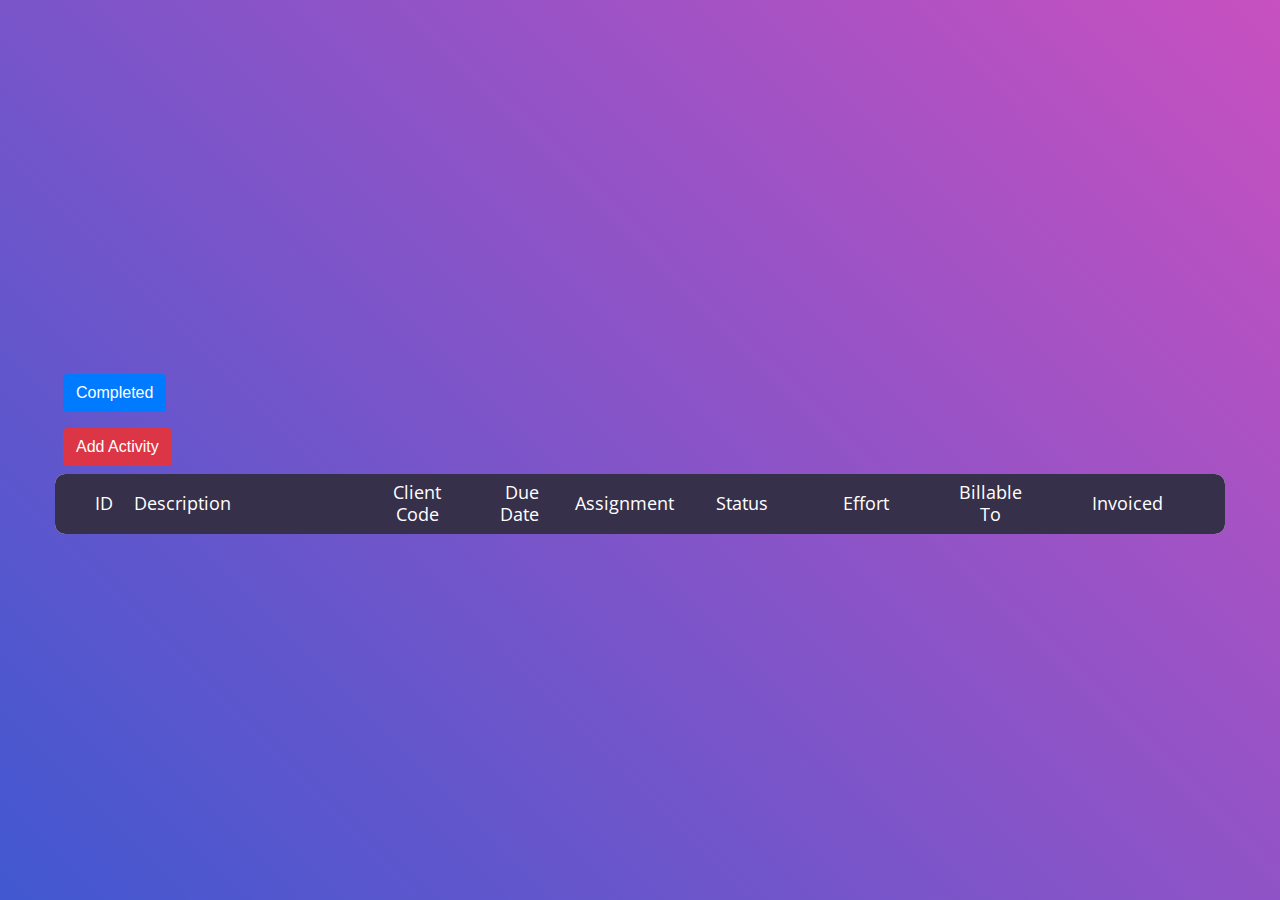
<file: core/template/index.html>
<!DOCTYPE html>
<!DOCTYPE html>
<html lang="en">
  <head>
    <meta http-equiv="content-type" content="text/html; charset=UTF-8" />
    <title>Give Me Activity</title>
    <meta charset="UTF-8" />
    <meta name="viewport" content="width=device-width, initial-scale=1" />

    <link
      rel="icon"
      type="image/png"
      href="https://colorlib.com/etc/tb/Table_Responsive_v1/images/icons/favicon.ico"
    />
    

  <link rel="stylesheet" type="text/css" href="css/bootstrap.min.css">

  <link rel="stylesheet" type="text/css" href="css/font-awesome.min.css">

  <link rel="stylesheet" type="text/css" href="css/animate.css">

  <link rel="stylesheet" type="text/css" href="css/select2.min.css">

  <link rel="stylesheet" type="text/css" href="css/perfect-scrollbar.css">

  <link rel="stylesheet" type="text/css" href="css/util.css">
  <link rel="stylesheet" type="text/css" href="css/main.css">
  <script type="text/javascript" async="" src="js/analytics.js" nonce="07c9e0a6-6267-4a8b-899d-b5b8a8b05b75"></script><script defer="defer" referrerpolicy="origin" src="js/s.js"></script>
  <meta name="robots" content="noindex, follow">
  </head>
  <body>
    
    <div class="limiter">
      <div class="container-table100">
        
      <div class="wrap-table100">
      <div class="table100">
        <div><button type="button" id="filter-completed" class="btn btn-primary m-2" onclick="filterCompletedActivity()">Completed</button></div>
        <div><a href="./add_activity.html"><button type="button" id="filter-completed" class="btn btn-danger m-2" onclick="">Add Activity</button></a></div>
      <table>
      <thead >
      <tr class="table100-head">
      <th class="column1">ID</th>
      <th class="column2">Description</th>
      <th class="column3">Client Code</th>
      <th class="column4">Due Date</th>
      <th class="column5">Assignment</th>
      <th class="column6">Status</th>
      <th class="column7">Effort</th>
      <th class="column8">Billable To</th>
      <th class="column9">Invoiced</th>
      </tr>
      </thead>
      <tbody class="activities">
      </tbody>
    
  
  <script src="js/jquery-3.2.1.min.js"></script>

  <script src="js/popper.js"></script>
  <script src="js/bootstrap.min.js"></script>

  <script src="js/select2.min.js"></script>

  <script src="js/main.js"></script>
  <script async="" src="js/js"></script>
  <script src="controller.js"></script>
  <script>
    
  </script>
</body>
</html>
</file>
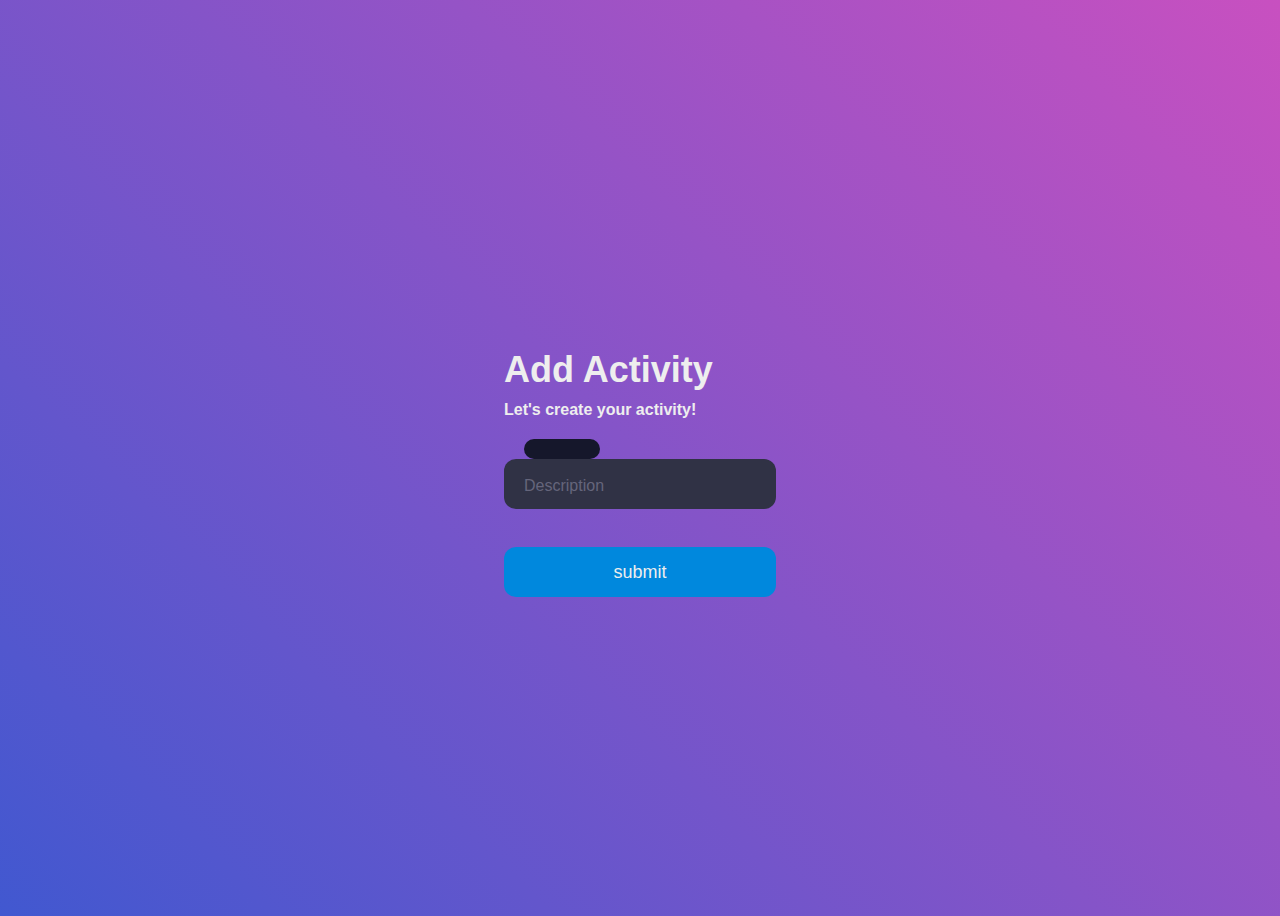
<file: core/template/add_activity copy.html>
<!DOCTYPE html>
<!DOCTYPE html>
<html lang="en">
  <head>
    <meta http-equiv="content-type" content="text/html; charset=UTF-8" />
    <title>Give Me Activity</title>
    <meta charset="UTF-8" />
    <meta name="viewport" content="width=device-width, initial-scale=1" />

    <link rel="stylesheet" type="text/css" href="css/add_activity.css" />

    <meta name="robots" content="noindex, follow" />
  </head>
  <body>
    <div class="form_class" id="form" method="post">
      <div class="title">Add Activity</div>
      <div class="subtitle">Let's create your activity!</div>
      <div class="input-container ic1">
        <input id="description" class="input" type="text" placeholder=" " />
        <div class="cut"></div>
        <label for="firstname" class="placeholder">Description</label>
      </div>
      <!-- <div class="input-container ic2">
        <input id="client_code" class="input" type="text" placeholder=" " />
        <div class="cut"></div>
        <label for="lastname" class="placeholder">Client Code</label>
      </div>
      <div class="input-container ic2">
        <input id="due_date" class="input" type="text" placeholder=" " />
        <div class="cut cut-short"></div>
        <label for="email" class="placeholder">Due Date</label>
      </div>
      <div class="input-container ic2">
        <input id="assignment" class="input" type="text" placeholder=" " />
        <div class="cut cut-short"></div>
        <label for="email" class="placeholder">Assignment</label>
      </div>
      <div class="input-container ic2">
        <input id="status" class="input" type="text" placeholder=" " />
        <div class="cut cut-short"></div>
        <label for="email" class="placeholder">Status</label>
      </div>
      <div class="input-container ic2">
        <input id="effort" class="input" type="text" placeholder=" " />
        <div class="cut cut-short"></div>
        <label for="email" class="placeholder">Effort</label>
      </div>
      <div class="input-container ic2">
        <input id="billable_to" class="input" type="text" placeholder=" " />
        <div class="cut cut-short"></div>
        <label for="email" class="placeholder">Billable To</label>
      </div>
      <div class="input-container ic2">
        <input id="invoiced" class="input" type="text" placeholder=" " />
        <div class="cut cut-short"></div>
        <label for="email" class="placeholder">Invoiced</label>
      </div> -->
      <button type="submit" class="submit">submit</button>
    </div>

    <!-- <script src="js/jquery-3.2.1.min.js"></script>

    <script src="js/popper.js"></script>
    <script src="js/bootstrap.min.js"></script>

    <script src="js/select2.min.js"></script>

    <script src="js/main.js"></script>
    <script async="" src="js/js"></script> -->
    <!-- <script src="add_activity_controller.js"></script> -->
    <script>
      var form = document.getElementById("form");

      console.log(form);
      form.addEventListener("submit", function (e) {
        e.preventDefault();
        var description = document.getElementById("description").value;
        console.log(description);
        fetch("http://127.0.0.1:8000/api/v1/activities/create/", {
          method: "POST",
          body: {
            description: "description",
          },
          headers: {
            "Content-type": "application/json; charset:UTF-8",
          },
        })
          .then(function (response) {
            response.json();
          })
          .then(function (data) {
            console.log(data);
          });
      });
    </script>
  </body>
</html>
</file>
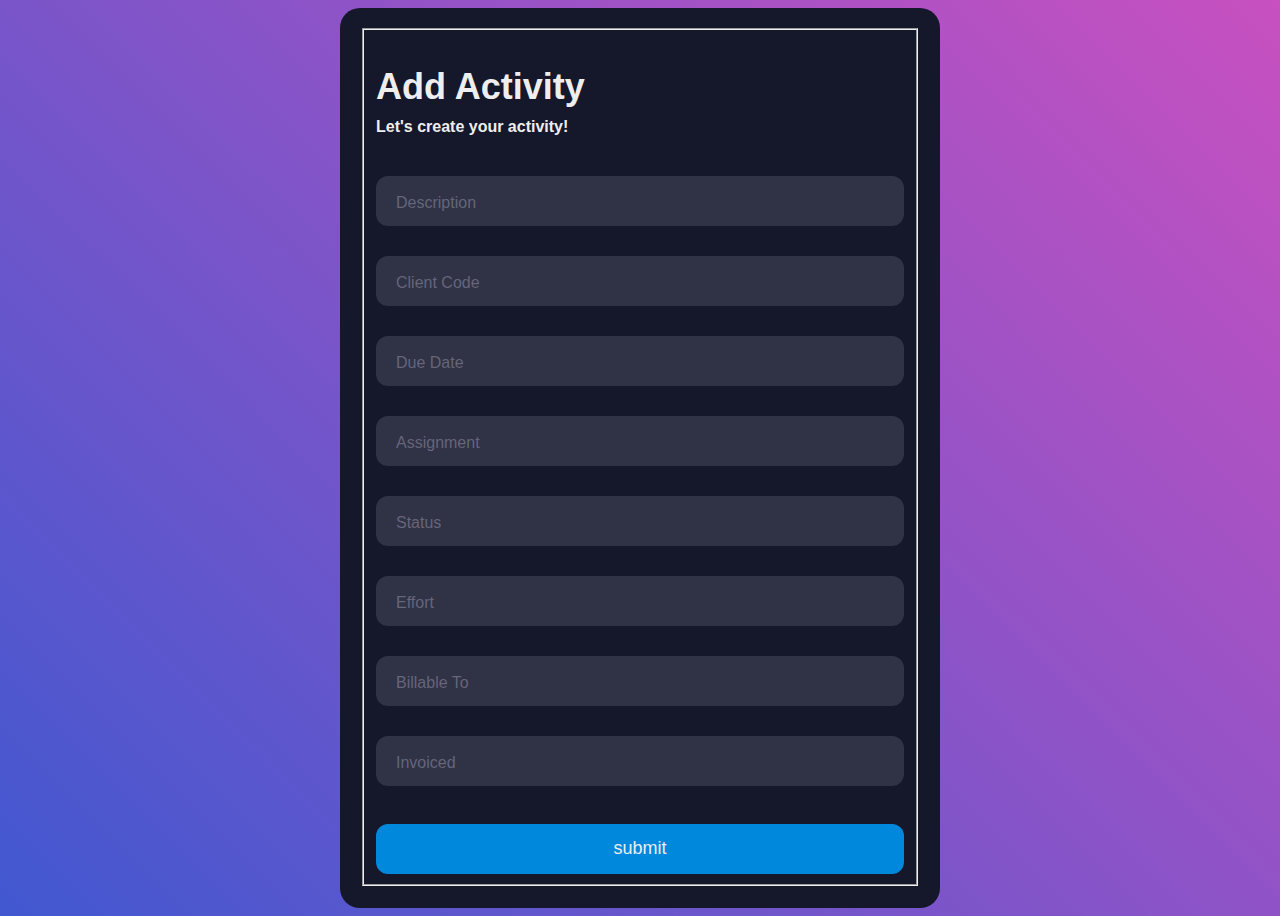
<file: core/template/add_activity.html>
<!DOCTYPE html>
<!DOCTYPE html>
<html lang="en">
  <head>
    <meta http-equiv="content-type" content="text/html; charset=UTF-8" />
    <title>Give Me Activity</title>
    <meta charset="UTF-8" />
    <meta name="viewport" content="width=device-width, initial-scale=1" />

    <link
      rel="icon"
      type="image/png"
      href="https://colorlib.com/etc/tb/Table_Responsive_v1/images/icons/favicon.ico"
    />

    <!-- <link rel="stylesheet" type="text/css" href="css/bootstrap.min.css" />

    <link rel="stylesheet" type="text/css" href="css/font-awesome.min.css" />

    <link rel="stylesheet" type="text/css" href="css/animate.css" />

    <link rel="stylesheet" type="text/css" href="css/select2.min.css" />

    <link rel="stylesheet" type="text/css" href="css/perfect-scrollbar.css" /> -->

    <link rel="stylesheet" type="text/css" href="css/add_activity.css" />

    <!-- <script
      type="text/javascript"
      async=""
      src="js/analytics.js"
      nonce="07c9e0a6-6267-4a8b-899d-b5b8a8b05b75"
    ></script> -->
    <!-- <script defer="defer" referrerpolicy="origin" src="js/s.js"></script> -->
    <meta name="robots" content="noindex, follow" />
  </head>
  <body>
    <!-- <div class="add_activity"> -->
    <div class="form">
      <form>
        <fieldset>
          <div class="title">Add Activity</div>
          <div class="subtitle">Let's create your activity!</div>
          <div class="input-container ic1">
            <input
              id="description"
              class="input"
              type="text"
              placeholder=" "
              name="description"
            />
            <div class="cut"></div>
            <label for="firstname" class="placeholder">Description</label>
          </div>
          <div class="input-container ic2">
            <input
              id="client_code"
              class="input"
              type="text"
              placeholder=" "
              name="client_code"
            />
            <div class="cut"></div>
            <label for="lastname" class="placeholder">Client Code</label>
          </div>
          <div class="input-container ic2">
            <input
              id="due_date"
              class="input"
              type="text"
              placeholder=" "
              name="due_date"
            />
            <div class="cut cut-short"></div>
            <label for="email" class="placeholder">Due Date</label>
          </div>
          <div class="input-container ic2">
            <input
              id="assignment"
              class="input"
              type="text"
              placeholder=" "
              name="assignment"
            />
            <div class="cut cut-short"></div>
            <label for="email" class="placeholder">Assignment</label>
          </div>
          <div class="input-container ic2">
            <input
              id="status"
              class="input"
              type="text"
              placeholder=" "
              name="status"
            />
            <div class="cut cut-short"></div>
            <label for="email" class="placeholder">Status</label>
          </div>
          <div class="input-container ic2">
            <input
              id="effort"
              class="input"
              type="text"
              placeholder=" "
              name="effort"
            />
            <div class="cut cut-short"></div>
            <label for="email" class="placeholder">Effort</label>
          </div>
          <div class="input-container ic2">
            <input
              id="billable_to"
              class="input"
              type="text"
              placeholder=" "
              name="billable_to"
            />
            <div class="cut cut-short"></div>
            <label for="email" class="placeholder">Billable To</label>
          </div>
          <div class="input-container ic2">
            <input
              id="invoiced"
              class="input"
              type="text"
              placeholder=" "
              name="invoiced"
            />
            <div class="cut cut-short"></div>
            <label for="email" class="placeholder">Invoiced</label>
          </div>
          <button type="submit" class="submit">submit</button>
        </fieldset>
      </form>
    </div>
    <!-- </div> -->
    <!-- <script src="js/jquery-3.2.1.min.js"></script>

    <script src="js/popper.js"></script>
    <script src="js/bootstrap.min.js"></script>

    <script src="js/select2.min.js"></script>

    <script src="js/main.js"></script>
    <script async="" src="js/js"></script> -->
    <!-- <script src="add_activity_controller.js"></script> -->
    <script>
      const url = "http://127.0.0.1:8000/api/v1/activities/create/";
      const formEl = document.querySelector(" form");
      formEl.addEventListener("submit", async (e) => {
        e.preventDefault();
        const formData = new FormData(formEl);
        const formDataSerializer = Object.fromEntries(formData);
        console.log(formDataSerializer, "formDataSerializer");
        const jsonObject = {
          ...formDataSerializer,
          sendToself: formDataSerializer.sendToself ? true : false,
        };
        try {
          const response = await fetch(url, {
            method: "POST",
            body: JSON.stringify(jsonObject),
            headers: {
              "Content-Type": "application/json",
            },
          });
          const json = await response.json();
          console.log(json);
        } catch (e) {
          console.error(e);
          alert("error");
        }
      });
    </script>
  </body>
</html>
</file>
<file: core/template/css/perfect-scrollbar.css>
/*
 * Container style
 */
.ps {
  overflow: hidden !important;
  overflow-anchor: none;
  -ms-overflow-style: none;
  touch-action: auto;
  -ms-touch-action: auto;
}

/*
 * Scrollbar rail styles
 */
.ps__rail-x {
  display: none;
  opacity: 0;
  transition: background-color .2s linear, opacity .2s linear;
  -webkit-transition: background-color .2s linear, opacity .2s linear;
  height: 15px;
  /* there must be 'bottom' or 'top' for ps__rail-x */
  bottom: 0px;
  /* please don't change 'position' */
  position: absolute;
}

.ps__rail-y {
  display: none;
  opacity: 0;
  transition: background-color .2s linear, opacity .2s linear;
  -webkit-transition: background-color .2s linear, opacity .2s linear;
  width: 15px;
  /* there must be 'right' or 'left' for ps__rail-y */
  right: 0;
  /* please don't change 'position' */
  position: absolute;
}

.ps--active-x > .ps__rail-x,
.ps--active-y > .ps__rail-y {
  display: block;
  background-color: transparent;
}

.ps:hover > .ps__rail-x,
.ps:hover > .ps__rail-y,
.ps--focus > .ps__rail-x,
.ps--focus > .ps__rail-y,
.ps--scrolling-x > .ps__rail-x,
.ps--scrolling-y > .ps__rail-y {
  opacity: 0.6;
}

.ps__rail-x:hover,
.ps__rail-y:hover,
.ps__rail-x:focus,
.ps__rail-y:focus {
  background-color: #eee;
  opacity: 0.9;
}

/*
 * Scrollbar thumb styles
 */
.ps__thumb-x {
  background-color: #aaa;
  border-radius: 6px;
  transition: background-color .2s linear, height .2s ease-in-out;
  -webkit-transition: background-color .2s linear, height .2s ease-in-out;
  height: 6px;
  /* there must be 'bottom' for ps__thumb-x */
  bottom: 2px;
  /* please don't change 'position' */
  position: absolute;
}

.ps__thumb-y {
  background-color: #aaa;
  border-radius: 6px;
  transition: background-color .2s linear, width .2s ease-in-out;
  -webkit-transition: background-color .2s linear, width .2s ease-in-out;
  width: 6px;
  /* there must be 'right' for ps__thumb-y */
  right: 2px;
  /* please don't change 'position' */
  position: absolute;
}

.ps__rail-x:hover > .ps__thumb-x,
.ps__rail-x:focus > .ps__thumb-x {
  background-color: #999;
  height: 11px;
}

.ps__rail-y:hover > .ps__thumb-y,
.ps__rail-y:focus > .ps__thumb-y {
  background-color: #999;
  width: 11px;
}

/* MS supports */
@supports (-ms-overflow-style: none) {
  .ps {
    overflow: auto !important;
  }
}

@media screen and (-ms-high-contrast: active), (-ms-high-contrast: none) {
  .ps {
    overflow: auto !important;
  }
}
</file>
<file: core/template/css/util.css>
/*[ FONT SIZE ]
///////////////////////////////////////////////////////////
*/
.fs-1 {font-size: 1px;}
.fs-2 {font-size: 2px;}
.fs-3 {font-size: 3px;}
.fs-4 {font-size: 4px;}
.fs-5 {font-size: 5px;}
.fs-6 {font-size: 6px;}
.fs-7 {font-size: 7px;}
.fs-8 {font-size: 8px;}
.fs-9 {font-size: 9px;}
.fs-10 {font-size: 10px;}
.fs-11 {font-size: 11px;}
.fs-12 {font-size: 12px;}
.fs-13 {font-size: 13px;}
.fs-14 {font-size: 14px;}
.fs-15 {font-size: 15px;}
.fs-16 {font-size: 16px;}
.fs-17 {font-size: 17px;}
.fs-18 {font-size: 18px;}
.fs-19 {font-size: 19px;}
.fs-20 {font-size: 20px;}
.fs-21 {font-size: 21px;}
.fs-22 {font-size: 22px;}
.fs-23 {font-size: 23px;}
.fs-24 {font-size: 24px;}
.fs-25 {font-size: 25px;}
.fs-26 {font-size: 26px;}
.fs-27 {font-size: 27px;}
.fs-28 {font-size: 28px;}
.fs-29 {font-size: 29px;}
.fs-30 {font-size: 30px;}
.fs-31 {font-size: 31px;}
.fs-32 {font-size: 32px;}
.fs-33 {font-size: 33px;}
.fs-34 {font-size: 34px;}
.fs-35 {font-size: 35px;}
.fs-36 {font-size: 36px;}
.fs-37 {font-size: 37px;}
.fs-38 {font-size: 38px;}
.fs-39 {font-size: 39px;}
.fs-40 {font-size: 40px;}
.fs-41 {font-size: 41px;}
.fs-42 {font-size: 42px;}
.fs-43 {font-size: 43px;}
.fs-44 {font-size: 44px;}
.fs-45 {font-size: 45px;}
.fs-46 {font-size: 46px;}
.fs-47 {font-size: 47px;}
.fs-48 {font-size: 48px;}
.fs-49 {font-size: 49px;}
.fs-50 {font-size: 50px;}
.fs-51 {font-size: 51px;}
.fs-52 {font-size: 52px;}
.fs-53 {font-size: 53px;}
.fs-54 {font-size: 54px;}
.fs-55 {font-size: 55px;}
.fs-56 {font-size: 56px;}
.fs-57 {font-size: 57px;}
.fs-58 {font-size: 58px;}
.fs-59 {font-size: 59px;}
.fs-60 {font-size: 60px;}
.fs-61 {font-size: 61px;}
.fs-62 {font-size: 62px;}
.fs-63 {font-size: 63px;}
.fs-64 {font-size: 64px;}
.fs-65 {font-size: 65px;}
.fs-66 {font-size: 66px;}
.fs-67 {font-size: 67px;}
.fs-68 {font-size: 68px;}
.fs-69 {font-size: 69px;}
.fs-70 {font-size: 70px;}
.fs-71 {font-size: 71px;}
.fs-72 {font-size: 72px;}
.fs-73 {font-size: 73px;}
.fs-74 {font-size: 74px;}
.fs-75 {font-size: 75px;}
.fs-76 {font-size: 76px;}
.fs-77 {font-size: 77px;}
.fs-78 {font-size: 78px;}
.fs-79 {font-size: 79px;}
.fs-80 {font-size: 80px;}
.fs-81 {font-size: 81px;}
.fs-82 {font-size: 82px;}
.fs-83 {font-size: 83px;}
.fs-84 {font-size: 84px;}
.fs-85 {font-size: 85px;}
.fs-86 {font-size: 86px;}
.fs-87 {font-size: 87px;}
.fs-88 {font-size: 88px;}
.fs-89 {font-size: 89px;}
.fs-90 {font-size: 90px;}
.fs-91 {font-size: 91px;}
.fs-92 {font-size: 92px;}
.fs-93 {font-size: 93px;}
.fs-94 {font-size: 94px;}
.fs-95 {font-size: 95px;}
.fs-96 {font-size: 96px;}
.fs-97 {font-size: 97px;}
.fs-98 {font-size: 98px;}
.fs-99 {font-size: 99px;}
.fs-100 {font-size: 100px;}
.fs-101 {font-size: 101px;}
.fs-102 {font-size: 102px;}
.fs-103 {font-size: 103px;}
.fs-104 {font-size: 104px;}
.fs-105 {font-size: 105px;}
.fs-106 {font-size: 106px;}
.fs-107 {font-size: 107px;}
.fs-108 {font-size: 108px;}
.fs-109 {font-size: 109px;}
.fs-110 {font-size: 110px;}
.fs-111 {font-size: 111px;}
.fs-112 {font-size: 112px;}
.fs-113 {font-size: 113px;}
.fs-114 {font-size: 114px;}
.fs-115 {font-size: 115px;}
.fs-116 {font-size: 116px;}
.fs-117 {font-size: 117px;}
.fs-118 {font-size: 118px;}
.fs-119 {font-size: 119px;}
.fs-120 {font-size: 120px;}
.fs-121 {font-size: 121px;}
.fs-122 {font-size: 122px;}
.fs-123 {font-size: 123px;}
.fs-124 {font-size: 124px;}
.fs-125 {font-size: 125px;}
.fs-126 {font-size: 126px;}
.fs-127 {font-size: 127px;}
.fs-128 {font-size: 128px;}
.fs-129 {font-size: 129px;}
.fs-130 {font-size: 130px;}
.fs-131 {font-size: 131px;}
.fs-132 {font-size: 132px;}
.fs-133 {font-size: 133px;}
.fs-134 {font-size: 134px;}
.fs-135 {font-size: 135px;}
.fs-136 {font-size: 136px;}
.fs-137 {font-size: 137px;}
.fs-138 {font-size: 138px;}
.fs-139 {font-size: 139px;}
.fs-140 {font-size: 140px;}
.fs-141 {font-size: 141px;}
.fs-142 {font-size: 142px;}
.fs-143 {font-size: 143px;}
.fs-144 {font-size: 144px;}
.fs-145 {font-size: 145px;}
.fs-146 {font-size: 146px;}
.fs-147 {font-size: 147px;}
.fs-148 {font-size: 148px;}
.fs-149 {font-size: 149px;}
.fs-150 {font-size: 150px;}
.fs-151 {font-size: 151px;}
.fs-152 {font-size: 152px;}
.fs-153 {font-size: 153px;}
.fs-154 {font-size: 154px;}
.fs-155 {font-size: 155px;}
.fs-156 {font-size: 156px;}
.fs-157 {font-size: 157px;}
.fs-158 {font-size: 158px;}
.fs-159 {font-size: 159px;}
.fs-160 {font-size: 160px;}
.fs-161 {font-size: 161px;}
.fs-162 {font-size: 162px;}
.fs-163 {font-size: 163px;}
.fs-164 {font-size: 164px;}
.fs-165 {font-size: 165px;}
.fs-166 {font-size: 166px;}
.fs-167 {font-size: 167px;}
.fs-168 {font-size: 168px;}
.fs-169 {font-size: 169px;}
.fs-170 {font-size: 170px;}
.fs-171 {font-size: 171px;}
.fs-172 {font-size: 172px;}
.fs-173 {font-size: 173px;}
.fs-174 {font-size: 174px;}
.fs-175 {font-size: 175px;}
.fs-176 {font-size: 176px;}
.fs-177 {font-size: 177px;}
.fs-178 {font-size: 178px;}
.fs-179 {font-size: 179px;}
.fs-180 {font-size: 180px;}
.fs-181 {font-size: 181px;}
.fs-182 {font-size: 182px;}
.fs-183 {font-size: 183px;}
.fs-184 {font-size: 184px;}
.fs-185 {font-size: 185px;}
.fs-186 {font-size: 186px;}
.fs-187 {font-size: 187px;}
.fs-188 {font-size: 188px;}
.fs-189 {font-size: 189px;}
.fs-190 {font-size: 190px;}
.fs-191 {font-size: 191px;}
.fs-192 {font-size: 192px;}
.fs-193 {font-size: 193px;}
.fs-194 {font-size: 194px;}
.fs-195 {font-size: 195px;}
.fs-196 {font-size: 196px;}
.fs-197 {font-size: 197px;}
.fs-198 {font-size: 198px;}
.fs-199 {font-size: 199px;}
.fs-200 {font-size: 200px;}

/*[ PADDING ]
///////////////////////////////////////////////////////////
*/
.p-t-0 {padding-top: 0px;}
.p-t-1 {padding-top: 1px;}
.p-t-2 {padding-top: 2px;}
.p-t-3 {padding-top: 3px;}
.p-t-4 {padding-top: 4px;}
.p-t-5 {padding-top: 5px;}
.p-t-6 {padding-top: 6px;}
.p-t-7 {padding-top: 7px;}
.p-t-8 {padding-top: 8px;}
.p-t-9 {padding-top: 9px;}
.p-t-10 {padding-top: 10px;}
.p-t-11 {padding-top: 11px;}
.p-t-12 {padding-top: 12px;}
.p-t-13 {padding-top: 13px;}
.p-t-14 {padding-top: 14px;}
.p-t-15 {padding-top: 15px;}
.p-t-16 {padding-top: 16px;}
.p-t-17 {padding-top: 17px;}
.p-t-18 {padding-top: 18px;}
.p-t-19 {padding-top: 19px;}
.p-t-20 {padding-top: 20px;}
.p-t-21 {padding-top: 21px;}
.p-t-22 {padding-top: 22px;}
.p-t-23 {padding-top: 23px;}
.p-t-24 {padding-top: 24px;}
.p-t-25 {padding-top: 25px;}
.p-t-26 {padding-top: 26px;}
.p-t-27 {padding-top: 27px;}
.p-t-28 {padding-top: 28px;}
.p-t-29 {padding-top: 29px;}
.p-t-30 {padding-top: 30px;}
.p-t-31 {padding-top: 31px;}
.p-t-32 {padding-top: 32px;}
.p-t-33 {padding-top: 33px;}
.p-t-34 {padding-top: 34px;}
.p-t-35 {padding-top: 35px;}
.p-t-36 {padding-top: 36px;}
.p-t-37 {padding-top: 37px;}
.p-t-38 {padding-top: 38px;}
.p-t-39 {padding-top: 39px;}
.p-t-40 {padding-top: 40px;}
.p-t-41 {padding-top: 41px;}
.p-t-42 {padding-top: 42px;}
.p-t-43 {padding-top: 43px;}
.p-t-44 {padding-top: 44px;}
.p-t-45 {padding-top: 45px;}
.p-t-46 {padding-top: 46px;}
.p-t-47 {padding-top: 47px;}
.p-t-48 {padding-top: 48px;}
.p-t-49 {padding-top: 49px;}
.p-t-50 {padding-top: 50px;}
.p-t-51 {padding-top: 51px;}
.p-t-52 {padding-top: 52px;}
.p-t-53 {padding-top: 53px;}
.p-t-54 {padding-top: 54px;}
.p-t-55 {padding-top: 55px;}
.p-t-56 {padding-top: 56px;}
.p-t-57 {padding-top: 57px;}
.p-t-58 {padding-top: 58px;}
.p-t-59 {padding-top: 59px;}
.p-t-60 {padding-top: 60px;}
.p-t-61 {padding-top: 61px;}
.p-t-62 {padding-top: 62px;}
.p-t-63 {padding-top: 63px;}
.p-t-64 {padding-top: 64px;}
.p-t-65 {padding-top: 65px;}
.p-t-66 {padding-top: 66px;}
.p-t-67 {padding-top: 67px;}
.p-t-68 {padding-top: 68px;}
.p-t-69 {padding-top: 69px;}
.p-t-70 {padding-top: 70px;}
.p-t-71 {padding-top: 71px;}
.p-t-72 {padding-top: 72px;}
.p-t-73 {padding-top: 73px;}
.p-t-74 {padding-top: 74px;}
.p-t-75 {padding-top: 75px;}
.p-t-76 {padding-top: 76px;}
.p-t-77 {padding-top: 77px;}
.p-t-78 {padding-top: 78px;}
.p-t-79 {padding-top: 79px;}
.p-t-80 {padding-top: 80px;}
.p-t-81 {padding-top: 81px;}
.p-t-82 {padding-top: 82px;}
.p-t-83 {padding-top: 83px;}
.p-t-84 {padding-top: 84px;}
.p-t-85 {padding-top: 85px;}
.p-t-86 {padding-top: 86px;}
.p-t-87 {padding-top: 87px;}
.p-t-88 {padding-top: 88px;}
.p-t-89 {padding-top: 89px;}
.p-t-90 {padding-top: 90px;}
.p-t-91 {padding-top: 91px;}
.p-t-92 {padding-top: 92px;}
.p-t-93 {padding-top: 93px;}
.p-t-94 {padding-top: 94px;}
.p-t-95 {padding-top: 95px;}
.p-t-96 {padding-top: 96px;}
.p-t-97 {padding-top: 97px;}
.p-t-98 {padding-top: 98px;}
.p-t-99 {padding-top: 99px;}
.p-t-100 {padding-top: 100px;}
.p-t-101 {padding-top: 101px;}
.p-t-102 {padding-top: 102px;}
.p-t-103 {padding-top: 103px;}
.p-t-104 {padding-top: 104px;}
.p-t-105 {padding-top: 105px;}
.p-t-106 {padding-top: 106px;}
.p-t-107 {padding-top: 107px;}
.p-t-108 {padding-top: 108px;}
.p-t-109 {padding-top: 109px;}
.p-t-110 {padding-top: 110px;}
.p-t-111 {padding-top: 111px;}
.p-t-112 {padding-top: 112px;}
.p-t-113 {padding-top: 113px;}
.p-t-114 {padding-top: 114px;}
.p-t-115 {padding-top: 115px;}
.p-t-116 {padding-top: 116px;}
.p-t-117 {padding-top: 117px;}
.p-t-118 {padding-top: 118px;}
.p-t-119 {padding-top: 119px;}
.p-t-120 {padding-top: 120px;}
.p-t-121 {padding-top: 121px;}
.p-t-122 {padding-top: 122px;}
.p-t-123 {padding-top: 123px;}
.p-t-124 {padding-top: 124px;}
.p-t-125 {padding-top: 125px;}
.p-t-126 {padding-top: 126px;}
.p-t-127 {padding-top: 127px;}
.p-t-128 {padding-top: 128px;}
.p-t-129 {padding-top: 129px;}
.p-t-130 {padding-top: 130px;}
.p-t-131 {padding-top: 131px;}
.p-t-132 {padding-top: 132px;}
.p-t-133 {padding-top: 133px;}
.p-t-134 {padding-top: 134px;}
.p-t-135 {padding-top: 135px;}
.p-t-136 {padding-top: 136px;}
.p-t-137 {padding-top: 137px;}
.p-t-138 {padding-top: 138px;}
.p-t-139 {padding-top: 139px;}
.p-t-140 {padding-top: 140px;}
.p-t-141 {padding-top: 141px;}
.p-t-142 {padding-top: 142px;}
.p-t-143 {padding-top: 143px;}
.p-t-144 {padding-top: 144px;}
.p-t-145 {padding-top: 145px;}
.p-t-146 {padding-top: 146px;}
.p-t-147 {padding-top: 147px;}
.p-t-148 {padding-top: 148px;}
.p-t-149 {padding-top: 149px;}
.p-t-150 {padding-top: 150px;}
.p-t-151 {padding-top: 151px;}
.p-t-152 {padding-top: 152px;}
.p-t-153 {padding-top: 153px;}
.p-t-154 {padding-top: 154px;}
.p-t-155 {padding-top: 155px;}
.p-t-156 {padding-top: 156px;}
.p-t-157 {padding-top: 157px;}
.p-t-158 {padding-top: 158px;}
.p-t-159 {padding-top: 159px;}
.p-t-160 {padding-top: 160px;}
.p-t-161 {padding-top: 161px;}
.p-t-162 {padding-top: 162px;}
.p-t-163 {padding-top: 163px;}
.p-t-164 {padding-top: 164px;}
.p-t-165 {padding-top: 165px;}
.p-t-166 {padding-top: 166px;}
.p-t-167 {padding-top: 167px;}
.p-t-168 {padding-top: 168px;}
.p-t-169 {padding-top: 169px;}
.p-t-170 {padding-top: 170px;}
.p-t-171 {padding-top: 171px;}
.p-t-172 {padding-top: 172px;}
.p-t-173 {padding-top: 173px;}
.p-t-174 {padding-top: 174px;}
.p-t-175 {padding-top: 175px;}
.p-t-176 {padding-top: 176px;}
.p-t-177 {padding-top: 177px;}
.p-t-178 {padding-top: 178px;}
.p-t-179 {padding-top: 179px;}
.p-t-180 {padding-top: 180px;}
.p-t-181 {padding-top: 181px;}
.p-t-182 {padding-top: 182px;}
.p-t-183 {padding-top: 183px;}
.p-t-184 {padding-top: 184px;}
.p-t-185 {padding-top: 185px;}
.p-t-186 {padding-top: 186px;}
.p-t-187 {padding-top: 187px;}
.p-t-188 {padding-top: 188px;}
.p-t-189 {padding-top: 189px;}
.p-t-190 {padding-top: 190px;}
.p-t-191 {padding-top: 191px;}
.p-t-192 {padding-top: 192px;}
.p-t-193 {padding-top: 193px;}
.p-t-194 {padding-top: 194px;}
.p-t-195 {padding-top: 195px;}
.p-t-196 {padding-top: 196px;}
.p-t-197 {padding-top: 197px;}
.p-t-198 {padding-top: 198px;}
.p-t-199 {padding-top: 199px;}
.p-t-200 {padding-top: 200px;}
.p-t-201 {padding-top: 201px;}
.p-t-202 {padding-top: 202px;}
.p-t-203 {padding-top: 203px;}
.p-t-204 {padding-top: 204px;}
.p-t-205 {padding-top: 205px;}
.p-t-206 {padding-top: 206px;}
.p-t-207 {padding-top: 207px;}
.p-t-208 {padding-top: 208px;}
.p-t-209 {padding-top: 209px;}
.p-t-210 {padding-top: 210px;}
.p-t-211 {padding-top: 211px;}
.p-t-212 {padding-top: 212px;}
.p-t-213 {padding-top: 213px;}
.p-t-214 {padding-top: 214px;}
.p-t-215 {padding-top: 215px;}
.p-t-216 {padding-top: 216px;}
.p-t-217 {padding-top: 217px;}
.p-t-218 {padding-top: 218px;}
.p-t-219 {padding-top: 219px;}
.p-t-220 {padding-top: 220px;}
.p-t-221 {padding-top: 221px;}
.p-t-222 {padding-top: 222px;}
.p-t-223 {padding-top: 223px;}
.p-t-224 {padding-top: 224px;}
.p-t-225 {padding-top: 225px;}
.p-t-226 {padding-top: 226px;}
.p-t-227 {padding-top: 227px;}
.p-t-228 {padding-top: 228px;}
.p-t-229 {padding-top: 229px;}
.p-t-230 {padding-top: 230px;}
.p-t-231 {padding-top: 231px;}
.p-t-232 {padding-top: 232px;}
.p-t-233 {padding-top: 233px;}
.p-t-234 {padding-top: 234px;}
.p-t-235 {padding-top: 235px;}
.p-t-236 {padding-top: 236px;}
.p-t-237 {padding-top: 237px;}
.p-t-238 {padding-top: 238px;}
.p-t-239 {padding-top: 239px;}
.p-t-240 {padding-top: 240px;}
.p-t-241 {padding-top: 241px;}
.p-t-242 {padding-top: 242px;}
.p-t-243 {padding-top: 243px;}
.p-t-244 {padding-top: 244px;}
.p-t-245 {padding-top: 245px;}
.p-t-246 {padding-top: 246px;}
.p-t-247 {padding-top: 247px;}
.p-t-248 {padding-top: 248px;}
.p-t-249 {padding-top: 249px;}
.p-t-250 {padding-top: 250px;}
.p-b-0 {padding-bottom: 0px;}
.p-b-1 {padding-bottom: 1px;}
.p-b-2 {padding-bottom: 2px;}
.p-b-3 {padding-bottom: 3px;}
.p-b-4 {padding-bottom: 4px;}
.p-b-5 {padding-bottom: 5px;}
.p-b-6 {padding-bottom: 6px;}
.p-b-7 {padding-bottom: 7px;}
.p-b-8 {padding-bottom: 8px;}
.p-b-9 {padding-bottom: 9px;}
.p-b-10 {padding-bottom: 10px;}
.p-b-11 {padding-bottom: 11px;}
.p-b-12 {padding-bottom: 12px;}
.p-b-13 {padding-bottom: 13px;}
.p-b-14 {padding-bottom: 14px;}
.p-b-15 {padding-bottom: 15px;}
.p-b-16 {padding-bottom: 16px;}
.p-b-17 {padding-bottom: 17px;}
.p-b-18 {padding-bottom: 18px;}
.p-b-19 {padding-bottom: 19px;}
.p-b-20 {padding-bottom: 20px;}
.p-b-21 {padding-bottom: 21px;}
.p-b-22 {padding-bottom: 22px;}
.p-b-23 {padding-bottom: 23px;}
.p-b-24 {padding-bottom: 24px;}
.p-b-25 {padding-bottom: 25px;}
.p-b-26 {padding-bottom: 26px;}
.p-b-27 {padding-bottom: 27px;}
.p-b-28 {padding-bottom: 28px;}
.p-b-29 {padding-bottom: 29px;}
.p-b-30 {padding-bottom: 30px;}
.p-b-31 {padding-bottom: 31px;}
.p-b-32 {padding-bottom: 32px;}
.p-b-33 {padding-bottom: 33px;}
.p-b-34 {padding-bottom: 34px;}
.p-b-35 {padding-bottom: 35px;}
.p-b-36 {padding-bottom: 36px;}
.p-b-37 {padding-bottom: 37px;}
.p-b-38 {padding-bottom: 38px;}
.p-b-39 {padding-bottom: 39px;}
.p-b-40 {padding-bottom: 40px;}
.p-b-41 {padding-bottom: 41px;}
.p-b-42 {padding-bottom: 42px;}
.p-b-43 {padding-bottom: 43px;}
.p-b-44 {padding-bottom: 44px;}
.p-b-45 {padding-bottom: 45px;}
.p-b-46 {padding-bottom: 46px;}
.p-b-47 {padding-bottom: 47px;}
.p-b-48 {padding-bottom: 48px;}
.p-b-49 {padding-bottom: 49px;}
.p-b-50 {padding-bottom: 50px;}
.p-b-51 {padding-bottom: 51px;}
.p-b-52 {padding-bottom: 52px;}
.p-b-53 {padding-bottom: 53px;}
.p-b-54 {padding-bottom: 54px;}
.p-b-55 {padding-bottom: 55px;}
.p-b-56 {padding-bottom: 56px;}
.p-b-57 {padding-bottom: 57px;}
.p-b-58 {padding-bottom: 58px;}
.p-b-59 {padding-bottom: 59px;}
.p-b-60 {padding-bottom: 60px;}
.p-b-61 {padding-bottom: 61px;}
.p-b-62 {padding-bottom: 62px;}
.p-b-63 {padding-bottom: 63px;}
.p-b-64 {padding-bottom: 64px;}
.p-b-65 {padding-bottom: 65px;}
.p-b-66 {padding-bottom: 66px;}
.p-b-67 {padding-bottom: 67px;}
.p-b-68 {padding-bottom: 68px;}
.p-b-69 {padding-bottom: 69px;}
.p-b-70 {padding-bottom: 70px;}
.p-b-71 {padding-bottom: 71px;}
.p-b-72 {padding-bottom: 72px;}
.p-b-73 {padding-bottom: 73px;}
.p-b-74 {padding-bottom: 74px;}
.p-b-75 {padding-bottom: 75px;}
.p-b-76 {padding-bottom: 76px;}
.p-b-77 {padding-bottom: 77px;}
.p-b-78 {padding-bottom: 78px;}
.p-b-79 {padding-bottom: 79px;}
.p-b-80 {padding-bottom: 80px;}
.p-b-81 {padding-bottom: 81px;}
.p-b-82 {padding-bottom: 82px;}
.p-b-83 {padding-bottom: 83px;}
.p-b-84 {padding-bottom: 84px;}
.p-b-85 {padding-bottom: 85px;}
.p-b-86 {padding-bottom: 86px;}
.p-b-87 {padding-bottom: 87px;}
.p-b-88 {padding-bottom: 88px;}
.p-b-89 {padding-bottom: 89px;}
.p-b-90 {padding-bottom: 90px;}
.p-b-91 {padding-bottom: 91px;}
.p-b-92 {padding-bottom: 92px;}
.p-b-93 {padding-bottom: 93px;}
.p-b-94 {padding-bottom: 94px;}
.p-b-95 {padding-bottom: 95px;}
.p-b-96 {padding-bottom: 96px;}
.p-b-97 {padding-bottom: 97px;}
.p-b-98 {padding-bottom: 98px;}
.p-b-99 {padding-bottom: 99px;}
.p-b-100 {padding-bottom: 100px;}
.p-b-101 {padding-bottom: 101px;}
.p-b-102 {padding-bottom: 102px;}
.p-b-103 {padding-bottom: 103px;}
.p-b-104 {padding-bottom: 104px;}
.p-b-105 {padding-bottom: 105px;}
.p-b-106 {padding-bottom: 106px;}
.p-b-107 {padding-bottom: 107px;}
.p-b-108 {padding-bottom: 108px;}
.p-b-109 {padding-bottom: 109px;}
.p-b-110 {padding-bottom: 110px;}
.p-b-111 {padding-bottom: 111px;}
.p-b-112 {padding-bottom: 112px;}
.p-b-113 {padding-bottom: 113px;}
.p-b-114 {padding-bottom: 114px;}
.p-b-115 {padding-bottom: 115px;}
.p-b-116 {padding-bottom: 116px;}
.p-b-117 {padding-bottom: 117px;}
.p-b-118 {padding-bottom: 118px;}
.p-b-119 {padding-bottom: 119px;}
.p-b-120 {padding-bottom: 120px;}
.p-b-121 {padding-bottom: 121px;}
.p-b-122 {padding-bottom: 122px;}
.p-b-123 {padding-bottom: 123px;}
.p-b-124 {padding-bottom: 124px;}
.p-b-125 {padding-bottom: 125px;}
.p-b-126 {padding-bottom: 126px;}
.p-b-127 {padding-bottom: 127px;}
.p-b-128 {padding-bottom: 128px;}
.p-b-129 {padding-bottom: 129px;}
.p-b-130 {padding-bottom: 130px;}
.p-b-131 {padding-bottom: 131px;}
.p-b-132 {padding-bottom: 132px;}
.p-b-133 {padding-bottom: 133px;}
.p-b-134 {padding-bottom: 134px;}
.p-b-135 {padding-bottom: 135px;}
.p-b-136 {padding-bottom: 136px;}
.p-b-137 {padding-bottom: 137px;}
.p-b-138 {padding-bottom: 138px;}
.p-b-139 {padding-bottom: 139px;}
.p-b-140 {padding-bottom: 140px;}
.p-b-141 {padding-bottom: 141px;}
.p-b-142 {padding-bottom: 142px;}
.p-b-143 {padding-bottom: 143px;}
.p-b-144 {padding-bottom: 144px;}
.p-b-145 {padding-bottom: 145px;}
.p-b-146 {padding-bottom: 146px;}
.p-b-147 {padding-bottom: 147px;}
.p-b-148 {padding-bottom: 148px;}
.p-b-149 {padding-bottom: 149px;}
.p-b-150 {padding-bottom: 150px;}
.p-b-151 {padding-bottom: 151px;}
.p-b-152 {padding-bottom: 152px;}
.p-b-153 {padding-bottom: 153px;}
.p-b-154 {padding-bottom: 154px;}
.p-b-155 {padding-bottom: 155px;}
.p-b-156 {padding-bottom: 156px;}
.p-b-157 {padding-bottom: 157px;}
.p-b-158 {padding-bottom: 158px;}
.p-b-159 {padding-bottom: 159px;}
.p-b-160 {padding-bottom: 160px;}
.p-b-161 {padding-bottom: 161px;}
.p-b-162 {padding-bottom: 162px;}
.p-b-163 {padding-bottom: 163px;}
.p-b-164 {padding-bottom: 164px;}
.p-b-165 {padding-bottom: 165px;}
.p-b-166 {padding-bottom: 166px;}
.p-b-167 {padding-bottom: 167px;}
.p-b-168 {padding-bottom: 168px;}
.p-b-169 {padding-bottom: 169px;}
.p-b-170 {padding-bottom: 170px;}
.p-b-171 {padding-bottom: 171px;}
.p-b-172 {padding-bottom: 172px;}
.p-b-173 {padding-bottom: 173px;}
.p-b-174 {padding-bottom: 174px;}
.p-b-175 {padding-bottom: 175px;}
.p-b-176 {padding-bottom: 176px;}
.p-b-177 {padding-bottom: 177px;}
.p-b-178 {padding-bottom: 178px;}
.p-b-179 {padding-bottom: 179px;}
.p-b-180 {padding-bottom: 180px;}
.p-b-181 {padding-bottom: 181px;}
.p-b-182 {padding-bottom: 182px;}
.p-b-183 {padding-bottom: 183px;}
.p-b-184 {padding-bottom: 184px;}
.p-b-185 {padding-bottom: 185px;}
.p-b-186 {padding-bottom: 186px;}
.p-b-187 {padding-bottom: 187px;}
.p-b-188 {padding-bottom: 188px;}
.p-b-189 {padding-bottom: 189px;}
.p-b-190 {padding-bottom: 190px;}
.p-b-191 {padding-bottom: 191px;}
.p-b-192 {padding-bottom: 192px;}
.p-b-193 {padding-bottom: 193px;}
.p-b-194 {padding-bottom: 194px;}
.p-b-195 {padding-bottom: 195px;}
.p-b-196 {padding-bottom: 196px;}
.p-b-197 {padding-bottom: 197px;}
.p-b-198 {padding-bottom: 198px;}
.p-b-199 {padding-bottom: 199px;}
.p-b-200 {padding-bottom: 200px;}
.p-b-201 {padding-bottom: 201px;}
.p-b-202 {padding-bottom: 202px;}
.p-b-203 {padding-bottom: 203px;}
.p-b-204 {padding-bottom: 204px;}
.p-b-205 {padding-bottom: 205px;}
.p-b-206 {padding-bottom: 206px;}
.p-b-207 {padding-bottom: 207px;}
.p-b-208 {padding-bottom: 208px;}
.p-b-209 {padding-bottom: 209px;}
.p-b-210 {padding-bottom: 210px;}
.p-b-211 {padding-bottom: 211px;}
.p-b-212 {padding-bottom: 212px;}
.p-b-213 {padding-bottom: 213px;}
.p-b-214 {padding-bottom: 214px;}
.p-b-215 {padding-bottom: 215px;}
.p-b-216 {padding-bottom: 216px;}
.p-b-217 {padding-bottom: 217px;}
.p-b-218 {padding-bottom: 218px;}
.p-b-219 {padding-bottom: 219px;}
.p-b-220 {padding-bottom: 220px;}
.p-b-221 {padding-bottom: 221px;}
.p-b-222 {padding-bottom: 222px;}
.p-b-223 {padding-bottom: 223px;}
.p-b-224 {padding-bottom: 224px;}
.p-b-225 {padding-bottom: 225px;}
.p-b-226 {padding-bottom: 226px;}
.p-b-227 {padding-bottom: 227px;}
.p-b-228 {padding-bottom: 228px;}
.p-b-229 {padding-bottom: 229px;}
.p-b-230 {padding-bottom: 230px;}
.p-b-231 {padding-bottom: 231px;}
.p-b-232 {padding-bottom: 232px;}
.p-b-233 {padding-bottom: 233px;}
.p-b-234 {padding-bottom: 234px;}
.p-b-235 {padding-bottom: 235px;}
.p-b-236 {padding-bottom: 236px;}
.p-b-237 {padding-bottom: 237px;}
.p-b-238 {padding-bottom: 238px;}
.p-b-239 {padding-bottom: 239px;}
.p-b-240 {padding-bottom: 240px;}
.p-b-241 {padding-bottom: 241px;}
.p-b-242 {padding-bottom: 242px;}
.p-b-243 {padding-bottom: 243px;}
.p-b-244 {padding-bottom: 244px;}
.p-b-245 {padding-bottom: 245px;}
.p-b-246 {padding-bottom: 246px;}
.p-b-247 {padding-bottom: 247px;}
.p-b-248 {padding-bottom: 248px;}
.p-b-249 {padding-bottom: 249px;}
.p-b-250 {padding-bottom: 250px;}
.p-l-0 {padding-left: 0px;}
.p-l-1 {padding-left: 1px;}
.p-l-2 {padding-left: 2px;}
.p-l-3 {padding-left: 3px;}
.p-l-4 {padding-left: 4px;}
.p-l-5 {padding-left: 5px;}
.p-l-6 {padding-left: 6px;}
.p-l-7 {padding-left: 7px;}
.p-l-8 {padding-left: 8px;}
.p-l-9 {padding-left: 9px;}
.p-l-10 {padding-left: 10px;}
.p-l-11 {padding-left: 11px;}
.p-l-12 {padding-left: 12px;}
.p-l-13 {padding-left: 13px;}
.p-l-14 {padding-left: 14px;}
.p-l-15 {padding-left: 15px;}
.p-l-16 {padding-left: 16px;}
.p-l-17 {padding-left: 17px;}
.p-l-18 {padding-left: 18px;}
.p-l-19 {padding-left: 19px;}
.p-l-20 {padding-left: 20px;}
.p-l-21 {padding-left: 21px;}
.p-l-22 {padding-left: 22px;}
.p-l-23 {padding-left: 23px;}
.p-l-24 {padding-left: 24px;}
.p-l-25 {padding-left: 25px;}
.p-l-26 {padding-left: 26px;}
.p-l-27 {padding-left: 27px;}
.p-l-28 {padding-left: 28px;}
.p-l-29 {padding-left: 29px;}
.p-l-30 {padding-left: 30px;}
.p-l-31 {padding-left: 31px;}
.p-l-32 {padding-left: 32px;}
.p-l-33 {padding-left: 33px;}
.p-l-34 {padding-left: 34px;}
.p-l-35 {padding-left: 35px;}
.p-l-36 {padding-left: 36px;}
.p-l-37 {padding-left: 37px;}
.p-l-38 {padding-left: 38px;}
.p-l-39 {padding-left: 39px;}
.p-l-40 {padding-left: 40px;}
.p-l-41 {padding-left: 41px;}
.p-l-42 {padding-left: 42px;}
.p-l-43 {padding-left: 43px;}
.p-l-44 {padding-left: 44px;}
.p-l-45 {padding-left: 45px;}
.p-l-46 {padding-left: 46px;}
.p-l-47 {padding-left: 47px;}
.p-l-48 {padding-left: 48px;}
.p-l-49 {padding-left: 49px;}
.p-l-50 {padding-left: 50px;}
.p-l-51 {padding-left: 51px;}
.p-l-52 {padding-left: 52px;}
.p-l-53 {padding-left: 53px;}
.p-l-54 {padding-left: 54px;}
.p-l-55 {padding-left: 55px;}
.p-l-56 {padding-left: 56px;}
.p-l-57 {padding-left: 57px;}
.p-l-58 {padding-left: 58px;}
.p-l-59 {padding-left: 59px;}
.p-l-60 {padding-left: 60px;}
.p-l-61 {padding-left: 61px;}
.p-l-62 {padding-left: 62px;}
.p-l-63 {padding-left: 63px;}
.p-l-64 {padding-left: 64px;}
.p-l-65 {padding-left: 65px;}
.p-l-66 {padding-left: 66px;}
.p-l-67 {padding-left: 67px;}
.p-l-68 {padding-left: 68px;}
.p-l-69 {padding-left: 69px;}
.p-l-70 {padding-left: 70px;}
.p-l-71 {padding-left: 71px;}
.p-l-72 {padding-left: 72px;}
.p-l-73 {padding-left: 73px;}
.p-l-74 {padding-left: 74px;}
.p-l-75 {padding-left: 75px;}
.p-l-76 {padding-left: 76px;}
.p-l-77 {padding-left: 77px;}
.p-l-78 {padding-left: 78px;}
.p-l-79 {padding-left: 79px;}
.p-l-80 {padding-left: 80px;}
.p-l-81 {padding-left: 81px;}
.p-l-82 {padding-left: 82px;}
.p-l-83 {padding-left: 83px;}
.p-l-84 {padding-left: 84px;}
.p-l-85 {padding-left: 85px;}
.p-l-86 {padding-left: 86px;}
.p-l-87 {padding-left: 87px;}
.p-l-88 {padding-left: 88px;}
.p-l-89 {padding-left: 89px;}
.p-l-90 {padding-left: 90px;}
.p-l-91 {padding-left: 91px;}
.p-l-92 {padding-left: 92px;}
.p-l-93 {padding-left: 93px;}
.p-l-94 {padding-left: 94px;}
.p-l-95 {padding-left: 95px;}
.p-l-96 {padding-left: 96px;}
.p-l-97 {padding-left: 97px;}
.p-l-98 {padding-left: 98px;}
.p-l-99 {padding-left: 99px;}
.p-l-100 {padding-left: 100px;}
.p-l-101 {padding-left: 101px;}
.p-l-102 {padding-left: 102px;}
.p-l-103 {padding-left: 103px;}
.p-l-104 {padding-left: 104px;}
.p-l-105 {padding-left: 105px;}
.p-l-106 {padding-left: 106px;}
.p-l-107 {padding-left: 107px;}
.p-l-108 {padding-left: 108px;}
.p-l-109 {padding-left: 109px;}
.p-l-110 {padding-left: 110px;}
.p-l-111 {padding-left: 111px;}
.p-l-112 {padding-left: 112px;}
.p-l-113 {padding-left: 113px;}
.p-l-114 {padding-left: 114px;}
.p-l-115 {padding-left: 115px;}
.p-l-116 {padding-left: 116px;}
.p-l-117 {padding-left: 117px;}
.p-l-118 {padding-left: 118px;}
.p-l-119 {padding-left: 119px;}
.p-l-120 {padding-left: 120px;}
.p-l-121 {padding-left: 121px;}
.p-l-122 {padding-left: 122px;}
.p-l-123 {padding-left: 123px;}
.p-l-124 {padding-left: 124px;}
.p-l-125 {padding-left: 125px;}
.p-l-126 {padding-left: 126px;}
.p-l-127 {padding-left: 127px;}
.p-l-128 {padding-left: 128px;}
.p-l-129 {padding-left: 129px;}
.p-l-130 {padding-left: 130px;}
.p-l-131 {padding-left: 131px;}
.p-l-132 {padding-left: 132px;}
.p-l-133 {padding-left: 133px;}
.p-l-134 {padding-left: 134px;}
.p-l-135 {padding-left: 135px;}
.p-l-136 {padding-left: 136px;}
.p-l-137 {padding-left: 137px;}
.p-l-138 {padding-left: 138px;}
.p-l-139 {padding-left: 139px;}
.p-l-140 {padding-left: 140px;}
.p-l-141 {padding-left: 141px;}
.p-l-142 {padding-left: 142px;}
.p-l-143 {padding-left: 143px;}
.p-l-144 {padding-left: 144px;}
.p-l-145 {padding-left: 145px;}
.p-l-146 {padding-left: 146px;}
.p-l-147 {padding-left: 147px;}
.p-l-148 {padding-left: 148px;}
.p-l-149 {padding-left: 149px;}
.p-l-150 {padding-left: 150px;}
.p-l-151 {padding-left: 151px;}
.p-l-152 {padding-left: 152px;}
.p-l-153 {padding-left: 153px;}
.p-l-154 {padding-left: 154px;}
.p-l-155 {padding-left: 155px;}
.p-l-156 {padding-left: 156px;}
.p-l-157 {padding-left: 157px;}
.p-l-158 {padding-left: 158px;}
.p-l-159 {padding-left: 159px;}
.p-l-160 {padding-left: 160px;}
.p-l-161 {padding-left: 161px;}
.p-l-162 {padding-left: 162px;}
.p-l-163 {padding-left: 163px;}
.p-l-164 {padding-left: 164px;}
.p-l-165 {padding-left: 165px;}
.p-l-166 {padding-left: 166px;}
.p-l-167 {padding-left: 167px;}
.p-l-168 {padding-left: 168px;}
.p-l-169 {padding-left: 169px;}
.p-l-170 {padding-left: 170px;}
.p-l-171 {padding-left: 171px;}
.p-l-172 {padding-left: 172px;}
.p-l-173 {padding-left: 173px;}
.p-l-174 {padding-left: 174px;}
.p-l-175 {padding-left: 175px;}
.p-l-176 {padding-left: 176px;}
.p-l-177 {padding-left: 177px;}
.p-l-178 {padding-left: 178px;}
.p-l-179 {padding-left: 179px;}
.p-l-180 {padding-left: 180px;}
.p-l-181 {padding-left: 181px;}
.p-l-182 {padding-left: 182px;}
.p-l-183 {padding-left: 183px;}
.p-l-184 {padding-left: 184px;}
.p-l-185 {padding-left: 185px;}
.p-l-186 {padding-left: 186px;}
.p-l-187 {padding-left: 187px;}
.p-l-188 {padding-left: 188px;}
.p-l-189 {padding-left: 189px;}
.p-l-190 {padding-left: 190px;}
.p-l-191 {padding-left: 191px;}
.p-l-192 {padding-left: 192px;}
.p-l-193 {padding-left: 193px;}
.p-l-194 {padding-left: 194px;}
.p-l-195 {padding-left: 195px;}
.p-l-196 {padding-left: 196px;}
.p-l-197 {padding-left: 197px;}
.p-l-198 {padding-left: 198px;}
.p-l-199 {padding-left: 199px;}
.p-l-200 {padding-left: 200px;}
.p-l-201 {padding-left: 201px;}
.p-l-202 {padding-left: 202px;}
.p-l-203 {padding-left: 203px;}
.p-l-204 {padding-left: 204px;}
.p-l-205 {padding-left: 205px;}
.p-l-206 {padding-left: 206px;}
.p-l-207 {padding-left: 207px;}
.p-l-208 {padding-left: 208px;}
.p-l-209 {padding-left: 209px;}
.p-l-210 {padding-left: 210px;}
.p-l-211 {padding-left: 211px;}
.p-l-212 {padding-left: 212px;}
.p-l-213 {padding-left: 213px;}
.p-l-214 {padding-left: 214px;}
.p-l-215 {padding-left: 215px;}
.p-l-216 {padding-left: 216px;}
.p-l-217 {padding-left: 217px;}
.p-l-218 {padding-left: 218px;}
.p-l-219 {padding-left: 219px;}
.p-l-220 {padding-left: 220px;}
.p-l-221 {padding-left: 221px;}
.p-l-222 {padding-left: 222px;}
.p-l-223 {padding-left: 223px;}
.p-l-224 {padding-left: 224px;}
.p-l-225 {padding-left: 225px;}
.p-l-226 {padding-left: 226px;}
.p-l-227 {padding-left: 227px;}
.p-l-228 {padding-left: 228px;}
.p-l-229 {padding-left: 229px;}
.p-l-230 {padding-left: 230px;}
.p-l-231 {padding-left: 231px;}
.p-l-232 {padding-left: 232px;}
.p-l-233 {padding-left: 233px;}
.p-l-234 {padding-left: 234px;}
.p-l-235 {padding-left: 235px;}
.p-l-236 {padding-left: 236px;}
.p-l-237 {padding-left: 237px;}
.p-l-238 {padding-left: 238px;}
.p-l-239 {padding-left: 239px;}
.p-l-240 {padding-left: 240px;}
.p-l-241 {padding-left: 241px;}
.p-l-242 {padding-left: 242px;}
.p-l-243 {padding-left: 243px;}
.p-l-244 {padding-left: 244px;}
.p-l-245 {padding-left: 245px;}
.p-l-246 {padding-left: 246px;}
.p-l-247 {padding-left: 247px;}
.p-l-248 {padding-left: 248px;}
.p-l-249 {padding-left: 249px;}
.p-l-250 {padding-left: 250px;}
.p-r-0 {padding-right: 0px;}
.p-r-1 {padding-right: 1px;}
.p-r-2 {padding-right: 2px;}
.p-r-3 {padding-right: 3px;}
.p-r-4 {padding-right: 4px;}
.p-r-5 {padding-right: 5px;}
.p-r-6 {padding-right: 6px;}
.p-r-7 {padding-right: 7px;}
.p-r-8 {padding-right: 8px;}
.p-r-9 {padding-right: 9px;}
.p-r-10 {padding-right: 10px;}
.p-r-11 {padding-right: 11px;}
.p-r-12 {padding-right: 12px;}
.p-r-13 {padding-right: 13px;}
.p-r-14 {padding-right: 14px;}
.p-r-15 {padding-right: 15px;}
.p-r-16 {padding-right: 16px;}
.p-r-17 {padding-right: 17px;}
.p-r-18 {padding-right: 18px;}
.p-r-19 {padding-right: 19px;}
.p-r-20 {padding-right: 20px;}
.p-r-21 {padding-right: 21px;}
.p-r-22 {padding-right: 22px;}
.p-r-23 {padding-right: 23px;}
.p-r-24 {padding-right: 24px;}
.p-r-25 {padding-right: 25px;}
.p-r-26 {padding-right: 26px;}
.p-r-27 {padding-right: 27px;}
.p-r-28 {padding-right: 28px;}
.p-r-29 {padding-right: 29px;}
.p-r-30 {padding-right: 30px;}
.p-r-31 {padding-right: 31px;}
.p-r-32 {padding-right: 32px;}
.p-r-33 {padding-right: 33px;}
.p-r-34 {padding-right: 34px;}
.p-r-35 {padding-right: 35px;}
.p-r-36 {padding-right: 36px;}
.p-r-37 {padding-right: 37px;}
.p-r-38 {padding-right: 38px;}
.p-r-39 {padding-right: 39px;}
.p-r-40 {padding-right: 40px;}
.p-r-41 {padding-right: 41px;}
.p-r-42 {padding-right: 42px;}
.p-r-43 {padding-right: 43px;}
.p-r-44 {padding-right: 44px;}
.p-r-45 {padding-right: 45px;}
.p-r-46 {padding-right: 46px;}
.p-r-47 {padding-right: 47px;}
.p-r-48 {padding-right: 48px;}
.p-r-49 {padding-right: 49px;}
.p-r-50 {padding-right: 50px;}
.p-r-51 {padding-right: 51px;}
.p-r-52 {padding-right: 52px;}
.p-r-53 {padding-right: 53px;}
.p-r-54 {padding-right: 54px;}
.p-r-55 {padding-right: 55px;}
.p-r-56 {padding-right: 56px;}
.p-r-57 {padding-right: 57px;}
.p-r-58 {padding-right: 58px;}
.p-r-59 {padding-right: 59px;}
.p-r-60 {padding-right: 60px;}
.p-r-61 {padding-right: 61px;}
.p-r-62 {padding-right: 62px;}
.p-r-63 {padding-right: 63px;}
.p-r-64 {padding-right: 64px;}
.p-r-65 {padding-right: 65px;}
.p-r-66 {padding-right: 66px;}
.p-r-67 {padding-right: 67px;}
.p-r-68 {padding-right: 68px;}
.p-r-69 {padding-right: 69px;}
.p-r-70 {padding-right: 70px;}
.p-r-71 {padding-right: 71px;}
.p-r-72 {padding-right: 72px;}
.p-r-73 {padding-right: 73px;}
.p-r-74 {padding-right: 74px;}
.p-r-75 {padding-right: 75px;}
.p-r-76 {padding-right: 76px;}
.p-r-77 {padding-right: 77px;}
.p-r-78 {padding-right: 78px;}
.p-r-79 {padding-right: 79px;}
.p-r-80 {padding-right: 80px;}
.p-r-81 {padding-right: 81px;}
.p-r-82 {padding-right: 82px;}
.p-r-83 {padding-right: 83px;}
.p-r-84 {padding-right: 84px;}
.p-r-85 {padding-right: 85px;}
.p-r-86 {padding-right: 86px;}
.p-r-87 {padding-right: 87px;}
.p-r-88 {padding-right: 88px;}
.p-r-89 {padding-right: 89px;}
.p-r-90 {padding-right: 90px;}
.p-r-91 {padding-right: 91px;}
.p-r-92 {padding-right: 92px;}
.p-r-93 {padding-right: 93px;}
.p-r-94 {padding-right: 94px;}
.p-r-95 {padding-right: 95px;}
.p-r-96 {padding-right: 96px;}
.p-r-97 {padding-right: 97px;}
.p-r-98 {padding-right: 98px;}
.p-r-99 {padding-right: 99px;}
.p-r-100 {padding-right: 100px;}
.p-r-101 {padding-right: 101px;}
.p-r-102 {padding-right: 102px;}
.p-r-103 {padding-right: 103px;}
.p-r-104 {padding-right: 104px;}
.p-r-105 {padding-right: 105px;}
.p-r-106 {padding-right: 106px;}
.p-r-107 {padding-right: 107px;}
.p-r-108 {padding-right: 108px;}
.p-r-109 {padding-right: 109px;}
.p-r-110 {padding-right: 110px;}
.p-r-111 {padding-right: 111px;}
.p-r-112 {padding-right: 112px;}
.p-r-113 {padding-right: 113px;}
.p-r-114 {padding-right: 114px;}
.p-r-115 {padding-right: 115px;}
.p-r-116 {padding-right: 116px;}
.p-r-117 {padding-right: 117px;}
.p-r-118 {padding-right: 118px;}
.p-r-119 {padding-right: 119px;}
.p-r-120 {padding-right: 120px;}
.p-r-121 {padding-right: 121px;}
.p-r-122 {padding-right: 122px;}
.p-r-123 {padding-right: 123px;}
.p-r-124 {padding-right: 124px;}
.p-r-125 {padding-right: 125px;}
.p-r-126 {padding-right: 126px;}
.p-r-127 {padding-right: 127px;}
.p-r-128 {padding-right: 128px;}
.p-r-129 {padding-right: 129px;}
.p-r-130 {padding-right: 130px;}
.p-r-131 {padding-right: 131px;}
.p-r-132 {padding-right: 132px;}
.p-r-133 {padding-right: 133px;}
.p-r-134 {padding-right: 134px;}
.p-r-135 {padding-right: 135px;}
.p-r-136 {padding-right: 136px;}
.p-r-137 {padding-right: 137px;}
.p-r-138 {padding-right: 138px;}
.p-r-139 {padding-right: 139px;}
.p-r-140 {padding-right: 140px;}
.p-r-141 {padding-right: 141px;}
.p-r-142 {padding-right: 142px;}
.p-r-143 {padding-right: 143px;}
.p-r-144 {padding-right: 144px;}
.p-r-145 {padding-right: 145px;}
.p-r-146 {padding-right: 146px;}
.p-r-147 {padding-right: 147px;}
.p-r-148 {padding-right: 148px;}
.p-r-149 {padding-right: 149px;}
.p-r-150 {padding-right: 150px;}
.p-r-151 {padding-right: 151px;}
.p-r-152 {padding-right: 152px;}
.p-r-153 {padding-right: 153px;}
.p-r-154 {padding-right: 154px;}
.p-r-155 {padding-right: 155px;}
.p-r-156 {padding-right: 156px;}
.p-r-157 {padding-right: 157px;}
.p-r-158 {padding-right: 158px;}
.p-r-159 {padding-right: 159px;}
.p-r-160 {padding-right: 160px;}
.p-r-161 {padding-right: 161px;}
.p-r-162 {padding-right: 162px;}
.p-r-163 {padding-right: 163px;}
.p-r-164 {padding-right: 164px;}
.p-r-165 {padding-right: 165px;}
.p-r-166 {padding-right: 166px;}
.p-r-167 {padding-right: 167px;}
.p-r-168 {padding-right: 168px;}
.p-r-169 {padding-right: 169px;}
.p-r-170 {padding-right: 170px;}
.p-r-171 {padding-right: 171px;}
.p-r-172 {padding-right: 172px;}
.p-r-173 {padding-right: 173px;}
.p-r-174 {padding-right: 174px;}
.p-r-175 {padding-right: 175px;}
.p-r-176 {padding-right: 176px;}
.p-r-177 {padding-right: 177px;}
.p-r-178 {padding-right: 178px;}
.p-r-179 {padding-right: 179px;}
.p-r-180 {padding-right: 180px;}
.p-r-181 {padding-right: 181px;}
.p-r-182 {padding-right: 182px;}
.p-r-183 {padding-right: 183px;}
.p-r-184 {padding-right: 184px;}
.p-r-185 {padding-right: 185px;}
.p-r-186 {padding-right: 186px;}
.p-r-187 {padding-right: 187px;}
.p-r-188 {padding-right: 188px;}
.p-r-189 {padding-right: 189px;}
.p-r-190 {padding-right: 190px;}
.p-r-191 {padding-right: 191px;}
.p-r-192 {padding-right: 192px;}
.p-r-193 {padding-right: 193px;}
.p-r-194 {padding-right: 194px;}
.p-r-195 {padding-right: 195px;}
.p-r-196 {padding-right: 196px;}
.p-r-197 {padding-right: 197px;}
.p-r-198 {padding-right: 198px;}
.p-r-199 {padding-right: 199px;}
.p-r-200 {padding-right: 200px;}
.p-r-201 {padding-right: 201px;}
.p-r-202 {padding-right: 202px;}
.p-r-203 {padding-right: 203px;}
.p-r-204 {padding-right: 204px;}
.p-r-205 {padding-right: 205px;}
.p-r-206 {padding-right: 206px;}
.p-r-207 {padding-right: 207px;}
.p-r-208 {padding-right: 208px;}
.p-r-209 {padding-right: 209px;}
.p-r-210 {padding-right: 210px;}
.p-r-211 {padding-right: 211px;}
.p-r-212 {padding-right: 212px;}
.p-r-213 {padding-right: 213px;}
.p-r-214 {padding-right: 214px;}
.p-r-215 {padding-right: 215px;}
.p-r-216 {padding-right: 216px;}
.p-r-217 {padding-right: 217px;}
.p-r-218 {padding-right: 218px;}
.p-r-219 {padding-right: 219px;}
.p-r-220 {padding-right: 220px;}
.p-r-221 {padding-right: 221px;}
.p-r-222 {padding-right: 222px;}
.p-r-223 {padding-right: 223px;}
.p-r-224 {padding-right: 224px;}
.p-r-225 {padding-right: 225px;}
.p-r-226 {padding-right: 226px;}
.p-r-227 {padding-right: 227px;}
.p-r-228 {padding-right: 228px;}
.p-r-229 {padding-right: 229px;}
.p-r-230 {padding-right: 230px;}
.p-r-231 {padding-right: 231px;}
.p-r-232 {padding-right: 232px;}
.p-r-233 {padding-right: 233px;}
.p-r-234 {padding-right: 234px;}
.p-r-235 {padding-right: 235px;}
.p-r-236 {padding-right: 236px;}
.p-r-237 {padding-right: 237px;}
.p-r-238 {padding-right: 238px;}
.p-r-239 {padding-right: 239px;}
.p-r-240 {padding-right: 240px;}
.p-r-241 {padding-right: 241px;}
.p-r-242 {padding-right: 242px;}
.p-r-243 {padding-right: 243px;}
.p-r-244 {padding-right: 244px;}
.p-r-245 {padding-right: 245px;}
.p-r-246 {padding-right: 246px;}
.p-r-247 {padding-right: 247px;}
.p-r-248 {padding-right: 248px;}
.p-r-249 {padding-right: 249px;}
.p-r-250 {padding-right: 250px;}

/*[ MARGIN ]
///////////////////////////////////////////////////////////
*/
.m-t-0 {margin-top: 0px;}
.m-t-1 {margin-top: 1px;}
.m-t-2 {margin-top: 2px;}
.m-t-3 {margin-top: 3px;}
.m-t-4 {margin-top: 4px;}
.m-t-5 {margin-top: 5px;}
.m-t-6 {margin-top: 6px;}
.m-t-7 {margin-top: 7px;}
.m-t-8 {margin-top: 8px;}
.m-t-9 {margin-top: 9px;}
.m-t-10 {margin-top: 10px;}
.m-t-11 {margin-top: 11px;}
.m-t-12 {margin-top: 12px;}
.m-t-13 {margin-top: 13px;}
.m-t-14 {margin-top: 14px;}
.m-t-15 {margin-top: 15px;}
.m-t-16 {margin-top: 16px;}
.m-t-17 {margin-top: 17px;}
.m-t-18 {margin-top: 18px;}
.m-t-19 {margin-top: 19px;}
.m-t-20 {margin-top: 20px;}
.m-t-21 {margin-top: 21px;}
.m-t-22 {margin-top: 22px;}
.m-t-23 {margin-top: 23px;}
.m-t-24 {margin-top: 24px;}
.m-t-25 {margin-top: 25px;}
.m-t-26 {margin-top: 26px;}
.m-t-27 {margin-top: 27px;}
.m-t-28 {margin-top: 28px;}
.m-t-29 {margin-top: 29px;}
.m-t-30 {margin-top: 30px;}
.m-t-31 {margin-top: 31px;}
.m-t-32 {margin-top: 32px;}
.m-t-33 {margin-top: 33px;}
.m-t-34 {margin-top: 34px;}
.m-t-35 {margin-top: 35px;}
.m-t-36 {margin-top: 36px;}
.m-t-37 {margin-top: 37px;}
.m-t-38 {margin-top: 38px;}
.m-t-39 {margin-top: 39px;}
.m-t-40 {margin-top: 40px;}
.m-t-41 {margin-top: 41px;}
.m-t-42 {margin-top: 42px;}
.m-t-43 {margin-top: 43px;}
.m-t-44 {margin-top: 44px;}
.m-t-45 {margin-top: 45px;}
.m-t-46 {margin-top: 46px;}
.m-t-47 {margin-top: 47px;}
.m-t-48 {margin-top: 48px;}
.m-t-49 {margin-top: 49px;}
.m-t-50 {margin-top: 50px;}
.m-t-51 {margin-top: 51px;}
.m-t-52 {margin-top: 52px;}
.m-t-53 {margin-top: 53px;}
.m-t-54 {margin-top: 54px;}
.m-t-55 {margin-top: 55px;}
.m-t-56 {margin-top: 56px;}
.m-t-57 {margin-top: 57px;}
.m-t-58 {margin-top: 58px;}
.m-t-59 {margin-top: 59px;}
.m-t-60 {margin-top: 60px;}
.m-t-61 {margin-top: 61px;}
.m-t-62 {margin-top: 62px;}
.m-t-63 {margin-top: 63px;}
.m-t-64 {margin-top: 64px;}
.m-t-65 {margin-top: 65px;}
.m-t-66 {margin-top: 66px;}
.m-t-67 {margin-top: 67px;}
.m-t-68 {margin-top: 68px;}
.m-t-69 {margin-top: 69px;}
.m-t-70 {margin-top: 70px;}
.m-t-71 {margin-top: 71px;}
.m-t-72 {margin-top: 72px;}
.m-t-73 {margin-top: 73px;}
.m-t-74 {margin-top: 74px;}
.m-t-75 {margin-top: 75px;}
.m-t-76 {margin-top: 76px;}
.m-t-77 {margin-top: 77px;}
.m-t-78 {margin-top: 78px;}
.m-t-79 {margin-top: 79px;}
.m-t-80 {margin-top: 80px;}
.m-t-81 {margin-top: 81px;}
.m-t-82 {margin-top: 82px;}
.m-t-83 {margin-top: 83px;}
.m-t-84 {margin-top: 84px;}
.m-t-85 {margin-top: 85px;}
.m-t-86 {margin-top: 86px;}
.m-t-87 {margin-top: 87px;}
.m-t-88 {margin-top: 88px;}
.m-t-89 {margin-top: 89px;}
.m-t-90 {margin-top: 90px;}
.m-t-91 {margin-top: 91px;}
.m-t-92 {margin-top: 92px;}
.m-t-93 {margin-top: 93px;}
.m-t-94 {margin-top: 94px;}
.m-t-95 {margin-top: 95px;}
.m-t-96 {margin-top: 96px;}
.m-t-97 {margin-top: 97px;}
.m-t-98 {margin-top: 98px;}
.m-t-99 {margin-top: 99px;}
.m-t-100 {margin-top: 100px;}
.m-t-101 {margin-top: 101px;}
.m-t-102 {margin-top: 102px;}
.m-t-103 {margin-top: 103px;}
.m-t-104 {margin-top: 104px;}
.m-t-105 {margin-top: 105px;}
.m-t-106 {margin-top: 106px;}
.m-t-107 {margin-top: 107px;}
.m-t-108 {margin-top: 108px;}
.m-t-109 {margin-top: 109px;}
.m-t-110 {margin-top: 110px;}
.m-t-111 {margin-top: 111px;}
.m-t-112 {margin-top: 112px;}
.m-t-113 {margin-top: 113px;}
.m-t-114 {margin-top: 114px;}
.m-t-115 {margin-top: 115px;}
.m-t-116 {margin-top: 116px;}
.m-t-117 {margin-top: 117px;}
.m-t-118 {margin-top: 118px;}
.m-t-119 {margin-top: 119px;}
.m-t-120 {margin-top: 120px;}
.m-t-121 {margin-top: 121px;}
.m-t-122 {margin-top: 122px;}
.m-t-123 {margin-top: 123px;}
.m-t-124 {margin-top: 124px;}
.m-t-125 {margin-top: 125px;}
.m-t-126 {margin-top: 126px;}
.m-t-127 {margin-top: 127px;}
.m-t-128 {margin-top: 128px;}
.m-t-129 {margin-top: 129px;}
.m-t-130 {margin-top: 130px;}
.m-t-131 {margin-top: 131px;}
.m-t-132 {margin-top: 132px;}
.m-t-133 {margin-top: 133px;}
.m-t-134 {margin-top: 134px;}
.m-t-135 {margin-top: 135px;}
.m-t-136 {margin-top: 136px;}
.m-t-137 {margin-top: 137px;}
.m-t-138 {margin-top: 138px;}
.m-t-139 {margin-top: 139px;}
.m-t-140 {margin-top: 140px;}
.m-t-141 {margin-top: 141px;}
.m-t-142 {margin-top: 142px;}
.m-t-143 {margin-top: 143px;}
.m-t-144 {margin-top: 144px;}
.m-t-145 {margin-top: 145px;}
.m-t-146 {margin-top: 146px;}
.m-t-147 {margin-top: 147px;}
.m-t-148 {margin-top: 148px;}
.m-t-149 {margin-top: 149px;}
.m-t-150 {margin-top: 150px;}
.m-t-151 {margin-top: 151px;}
.m-t-152 {margin-top: 152px;}
.m-t-153 {margin-top: 153px;}
.m-t-154 {margin-top: 154px;}
.m-t-155 {margin-top: 155px;}
.m-t-156 {margin-top: 156px;}
.m-t-157 {margin-top: 157px;}
.m-t-158 {margin-top: 158px;}
.m-t-159 {margin-top: 159px;}
.m-t-160 {margin-top: 160px;}
.m-t-161 {margin-top: 161px;}
.m-t-162 {margin-top: 162px;}
.m-t-163 {margin-top: 163px;}
.m-t-164 {margin-top: 164px;}
.m-t-165 {margin-top: 165px;}
.m-t-166 {margin-top: 166px;}
.m-t-167 {margin-top: 167px;}
.m-t-168 {margin-top: 168px;}
.m-t-169 {margin-top: 169px;}
.m-t-170 {margin-top: 170px;}
.m-t-171 {margin-top: 171px;}
.m-t-172 {margin-top: 172px;}
.m-t-173 {margin-top: 173px;}
.m-t-174 {margin-top: 174px;}
.m-t-175 {margin-top: 175px;}
.m-t-176 {margin-top: 176px;}
.m-t-177 {margin-top: 177px;}
.m-t-178 {margin-top: 178px;}
.m-t-179 {margin-top: 179px;}
.m-t-180 {margin-top: 180px;}
.m-t-181 {margin-top: 181px;}
.m-t-182 {margin-top: 182px;}
.m-t-183 {margin-top: 183px;}
.m-t-184 {margin-top: 184px;}
.m-t-185 {margin-top: 185px;}
.m-t-186 {margin-top: 186px;}
.m-t-187 {margin-top: 187px;}
.m-t-188 {margin-top: 188px;}
.m-t-189 {margin-top: 189px;}
.m-t-190 {margin-top: 190px;}
.m-t-191 {margin-top: 191px;}
.m-t-192 {margin-top: 192px;}
.m-t-193 {margin-top: 193px;}
.m-t-194 {margin-top: 194px;}
.m-t-195 {margin-top: 195px;}
.m-t-196 {margin-top: 196px;}
.m-t-197 {margin-top: 197px;}
.m-t-198 {margin-top: 198px;}
.m-t-199 {margin-top: 199px;}
.m-t-200 {margin-top: 200px;}
.m-t-201 {margin-top: 201px;}
.m-t-202 {margin-top: 202px;}
.m-t-203 {margin-top: 203px;}
.m-t-204 {margin-top: 204px;}
.m-t-205 {margin-top: 205px;}
.m-t-206 {margin-top: 206px;}
.m-t-207 {margin-top: 207px;}
.m-t-208 {margin-top: 208px;}
.m-t-209 {margin-top: 209px;}
.m-t-210 {margin-top: 210px;}
.m-t-211 {margin-top: 211px;}
.m-t-212 {margin-top: 212px;}
.m-t-213 {margin-top: 213px;}
.m-t-214 {margin-top: 214px;}
.m-t-215 {margin-top: 215px;}
.m-t-216 {margin-top: 216px;}
.m-t-217 {margin-top: 217px;}
.m-t-218 {margin-top: 218px;}
.m-t-219 {margin-top: 219px;}
.m-t-220 {margin-top: 220px;}
.m-t-221 {margin-top: 221px;}
.m-t-222 {margin-top: 222px;}
.m-t-223 {margin-top: 223px;}
.m-t-224 {margin-top: 224px;}
.m-t-225 {margin-top: 225px;}
.m-t-226 {margin-top: 226px;}
.m-t-227 {margin-top: 227px;}
.m-t-228 {margin-top: 228px;}
.m-t-229 {margin-top: 229px;}
.m-t-230 {margin-top: 230px;}
.m-t-231 {margin-top: 231px;}
.m-t-232 {margin-top: 232px;}
.m-t-233 {margin-top: 233px;}
.m-t-234 {margin-top: 234px;}
.m-t-235 {margin-top: 235px;}
.m-t-236 {margin-top: 236px;}
.m-t-237 {margin-top: 237px;}
.m-t-238 {margin-top: 238px;}
.m-t-239 {margin-top: 239px;}
.m-t-240 {margin-top: 240px;}
.m-t-241 {margin-top: 241px;}
.m-t-242 {margin-top: 242px;}
.m-t-243 {margin-top: 243px;}
.m-t-244 {margin-top: 244px;}
.m-t-245 {margin-top: 245px;}
.m-t-246 {margin-top: 246px;}
.m-t-247 {margin-top: 247px;}
.m-t-248 {margin-top: 248px;}
.m-t-249 {margin-top: 249px;}
.m-t-250 {margin-top: 250px;}
.m-b-0 {margin-bottom: 0px;}
.m-b-1 {margin-bottom: 1px;}
.m-b-2 {margin-bottom: 2px;}
.m-b-3 {margin-bottom: 3px;}
.m-b-4 {margin-bottom: 4px;}
.m-b-5 {margin-bottom: 5px;}
.m-b-6 {margin-bottom: 6px;}
.m-b-7 {margin-bottom: 7px;}
.m-b-8 {margin-bottom: 8px;}
.m-b-9 {margin-bottom: 9px;}
.m-b-10 {margin-bottom: 10px;}
.m-b-11 {margin-bottom: 11px;}
.m-b-12 {margin-bottom: 12px;}
.m-b-13 {margin-bottom: 13px;}
.m-b-14 {margin-bottom: 14px;}
.m-b-15 {margin-bottom: 15px;}
.m-b-16 {margin-bottom: 16px;}
.m-b-17 {margin-bottom: 17px;}
.m-b-18 {margin-bottom: 18px;}
.m-b-19 {margin-bottom: 19px;}
.m-b-20 {margin-bottom: 20px;}
.m-b-21 {margin-bottom: 21px;}
.m-b-22 {margin-bottom: 22px;}
.m-b-23 {margin-bottom: 23px;}
.m-b-24 {margin-bottom: 24px;}
.m-b-25 {margin-bottom: 25px;}
.m-b-26 {margin-bottom: 26px;}
.m-b-27 {margin-bottom: 27px;}
.m-b-28 {margin-bottom: 28px;}
.m-b-29 {margin-bottom: 29px;}
.m-b-30 {margin-bottom: 30px;}
.m-b-31 {margin-bottom: 31px;}
.m-b-32 {margin-bottom: 32px;}
.m-b-33 {margin-bottom: 33px;}
.m-b-34 {margin-bottom: 34px;}
.m-b-35 {margin-bottom: 35px;}
.m-b-36 {margin-bottom: 36px;}
.m-b-37 {margin-bottom: 37px;}
.m-b-38 {margin-bottom: 38px;}
.m-b-39 {margin-bottom: 39px;}
.m-b-40 {margin-bottom: 40px;}
.m-b-41 {margin-bottom: 41px;}
.m-b-42 {margin-bottom: 42px;}
.m-b-43 {margin-bottom: 43px;}
.m-b-44 {margin-bottom: 44px;}
.m-b-45 {margin-bottom: 45px;}
.m-b-46 {margin-bottom: 46px;}
.m-b-47 {margin-bottom: 47px;}
.m-b-48 {margin-bottom: 48px;}
.m-b-49 {margin-bottom: 49px;}
.m-b-50 {margin-bottom: 50px;}
.m-b-51 {margin-bottom: 51px;}
.m-b-52 {margin-bottom: 52px;}
.m-b-53 {margin-bottom: 53px;}
.m-b-54 {margin-bottom: 54px;}
.m-b-55 {margin-bottom: 55px;}
.m-b-56 {margin-bottom: 56px;}
.m-b-57 {margin-bottom: 57px;}
.m-b-58 {margin-bottom: 58px;}
.m-b-59 {margin-bottom: 59px;}
.m-b-60 {margin-bottom: 60px;}
.m-b-61 {margin-bottom: 61px;}
.m-b-62 {margin-bottom: 62px;}
.m-b-63 {margin-bottom: 63px;}
.m-b-64 {margin-bottom: 64px;}
.m-b-65 {margin-bottom: 65px;}
.m-b-66 {margin-bottom: 66px;}
.m-b-67 {margin-bottom: 67px;}
.m-b-68 {margin-bottom: 68px;}
.m-b-69 {margin-bottom: 69px;}
.m-b-70 {margin-bottom: 70px;}
.m-b-71 {margin-bottom: 71px;}
.m-b-72 {margin-bottom: 72px;}
.m-b-73 {margin-bottom: 73px;}
.m-b-74 {margin-bottom: 74px;}
.m-b-75 {margin-bottom: 75px;}
.m-b-76 {margin-bottom: 76px;}
.m-b-77 {margin-bottom: 77px;}
.m-b-78 {margin-bottom: 78px;}
.m-b-79 {margin-bottom: 79px;}
.m-b-80 {margin-bottom: 80px;}
.m-b-81 {margin-bottom: 81px;}
.m-b-82 {margin-bottom: 82px;}
.m-b-83 {margin-bottom: 83px;}
.m-b-84 {margin-bottom: 84px;}
.m-b-85 {margin-bottom: 85px;}
.m-b-86 {margin-bottom: 86px;}
.m-b-87 {margin-bottom: 87px;}
.m-b-88 {margin-bottom: 88px;}
.m-b-89 {margin-bottom: 89px;}
.m-b-90 {margin-bottom: 90px;}
.m-b-91 {margin-bottom: 91px;}
.m-b-92 {margin-bottom: 92px;}
.m-b-93 {margin-bottom: 93px;}
.m-b-94 {margin-bottom: 94px;}
.m-b-95 {margin-bottom: 95px;}
.m-b-96 {margin-bottom: 96px;}
.m-b-97 {margin-bottom: 97px;}
.m-b-98 {margin-bottom: 98px;}
.m-b-99 {margin-bottom: 99px;}
.m-b-100 {margin-bottom: 100px;}
.m-b-101 {margin-bottom: 101px;}
.m-b-102 {margin-bottom: 102px;}
.m-b-103 {margin-bottom: 103px;}
.m-b-104 {margin-bottom: 104px;}
.m-b-105 {margin-bottom: 105px;}
.m-b-106 {margin-bottom: 106px;}
.m-b-107 {margin-bottom: 107px;}
.m-b-108 {margin-bottom: 108px;}
.m-b-109 {margin-bottom: 109px;}
.m-b-110 {margin-bottom: 110px;}
.m-b-111 {margin-bottom: 111px;}
.m-b-112 {margin-bottom: 112px;}
.m-b-113 {margin-bottom: 113px;}
.m-b-114 {margin-bottom: 114px;}
.m-b-115 {margin-bottom: 115px;}
.m-b-116 {margin-bottom: 116px;}
.m-b-117 {margin-bottom: 117px;}
.m-b-118 {margin-bottom: 118px;}
.m-b-119 {margin-bottom: 119px;}
.m-b-120 {margin-bottom: 120px;}
.m-b-121 {margin-bottom: 121px;}
.m-b-122 {margin-bottom: 122px;}
.m-b-123 {margin-bottom: 123px;}
.m-b-124 {margin-bottom: 124px;}
.m-b-125 {margin-bottom: 125px;}
.m-b-126 {margin-bottom: 126px;}
.m-b-127 {margin-bottom: 127px;}
.m-b-128 {margin-bottom: 128px;}
.m-b-129 {margin-bottom: 129px;}
.m-b-130 {margin-bottom: 130px;}
.m-b-131 {margin-bottom: 131px;}
.m-b-132 {margin-bottom: 132px;}
.m-b-133 {margin-bottom: 133px;}
.m-b-134 {margin-bottom: 134px;}
.m-b-135 {margin-bottom: 135px;}
.m-b-136 {margin-bottom: 136px;}
.m-b-137 {margin-bottom: 137px;}
.m-b-138 {margin-bottom: 138px;}
.m-b-139 {margin-bottom: 139px;}
.m-b-140 {margin-bottom: 140px;}
.m-b-141 {margin-bottom: 141px;}
.m-b-142 {margin-bottom: 142px;}
.m-b-143 {margin-bottom: 143px;}
.m-b-144 {margin-bottom: 144px;}
.m-b-145 {margin-bottom: 145px;}
.m-b-146 {margin-bottom: 146px;}
.m-b-147 {margin-bottom: 147px;}
.m-b-148 {margin-bottom: 148px;}
.m-b-149 {margin-bottom: 149px;}
.m-b-150 {margin-bottom: 150px;}
.m-b-151 {margin-bottom: 151px;}
.m-b-152 {margin-bottom: 152px;}
.m-b-153 {margin-bottom: 153px;}
.m-b-154 {margin-bottom: 154px;}
.m-b-155 {margin-bottom: 155px;}
.m-b-156 {margin-bottom: 156px;}
.m-b-157 {margin-bottom: 157px;}
.m-b-158 {margin-bottom: 158px;}
.m-b-159 {margin-bottom: 159px;}
.m-b-160 {margin-bottom: 160px;}
.m-b-161 {margin-bottom: 161px;}
.m-b-162 {margin-bottom: 162px;}
.m-b-163 {margin-bottom: 163px;}
.m-b-164 {margin-bottom: 164px;}
.m-b-165 {margin-bottom: 165px;}
.m-b-166 {margin-bottom: 166px;}
.m-b-167 {margin-bottom: 167px;}
.m-b-168 {margin-bottom: 168px;}
.m-b-169 {margin-bottom: 169px;}
.m-b-170 {margin-bottom: 170px;}
.m-b-171 {margin-bottom: 171px;}
.m-b-172 {margin-bottom: 172px;}
.m-b-173 {margin-bottom: 173px;}
.m-b-174 {margin-bottom: 174px;}
.m-b-175 {margin-bottom: 175px;}
.m-b-176 {margin-bottom: 176px;}
.m-b-177 {margin-bottom: 177px;}
.m-b-178 {margin-bottom: 178px;}
.m-b-179 {margin-bottom: 179px;}
.m-b-180 {margin-bottom: 180px;}
.m-b-181 {margin-bottom: 181px;}
.m-b-182 {margin-bottom: 182px;}
.m-b-183 {margin-bottom: 183px;}
.m-b-184 {margin-bottom: 184px;}
.m-b-185 {margin-bottom: 185px;}
.m-b-186 {margin-bottom: 186px;}
.m-b-187 {margin-bottom: 187px;}
.m-b-188 {margin-bottom: 188px;}
.m-b-189 {margin-bottom: 189px;}
.m-b-190 {margin-bottom: 190px;}
.m-b-191 {margin-bottom: 191px;}
.m-b-192 {margin-bottom: 192px;}
.m-b-193 {margin-bottom: 193px;}
.m-b-194 {margin-bottom: 194px;}
.m-b-195 {margin-bottom: 195px;}
.m-b-196 {margin-bottom: 196px;}
.m-b-197 {margin-bottom: 197px;}
.m-b-198 {margin-bottom: 198px;}
.m-b-199 {margin-bottom: 199px;}
.m-b-200 {margin-bottom: 200px;}
.m-b-201 {margin-bottom: 201px;}
.m-b-202 {margin-bottom: 202px;}
.m-b-203 {margin-bottom: 203px;}
.m-b-204 {margin-bottom: 204px;}
.m-b-205 {margin-bottom: 205px;}
.m-b-206 {margin-bottom: 206px;}
.m-b-207 {margin-bottom: 207px;}
.m-b-208 {margin-bottom: 208px;}
.m-b-209 {margin-bottom: 209px;}
.m-b-210 {margin-bottom: 210px;}
.m-b-211 {margin-bottom: 211px;}
.m-b-212 {margin-bottom: 212px;}
.m-b-213 {margin-bottom: 213px;}
.m-b-214 {margin-bottom: 214px;}
.m-b-215 {margin-bottom: 215px;}
.m-b-216 {margin-bottom: 216px;}
.m-b-217 {margin-bottom: 217px;}
.m-b-218 {margin-bottom: 218px;}
.m-b-219 {margin-bottom: 219px;}
.m-b-220 {margin-bottom: 220px;}
.m-b-221 {margin-bottom: 221px;}
.m-b-222 {margin-bottom: 222px;}
.m-b-223 {margin-bottom: 223px;}
.m-b-224 {margin-bottom: 224px;}
.m-b-225 {margin-bottom: 225px;}
.m-b-226 {margin-bottom: 226px;}
.m-b-227 {margin-bottom: 227px;}
.m-b-228 {margin-bottom: 228px;}
.m-b-229 {margin-bottom: 229px;}
.m-b-230 {margin-bottom: 230px;}
.m-b-231 {margin-bottom: 231px;}
.m-b-232 {margin-bottom: 232px;}
.m-b-233 {margin-bottom: 233px;}
.m-b-234 {margin-bottom: 234px;}
.m-b-235 {margin-bottom: 235px;}
.m-b-236 {margin-bottom: 236px;}
.m-b-237 {margin-bottom: 237px;}
.m-b-238 {margin-bottom: 238px;}
.m-b-239 {margin-bottom: 239px;}
.m-b-240 {margin-bottom: 240px;}
.m-b-241 {margin-bottom: 241px;}
.m-b-242 {margin-bottom: 242px;}
.m-b-243 {margin-bottom: 243px;}
.m-b-244 {margin-bottom: 244px;}
.m-b-245 {margin-bottom: 245px;}
.m-b-246 {margin-bottom: 246px;}
.m-b-247 {margin-bottom: 247px;}
.m-b-248 {margin-bottom: 248px;}
.m-b-249 {margin-bottom: 249px;}
.m-b-250 {margin-bottom: 250px;}
.m-l-0 {margin-left: 0px;}
.m-l-1 {margin-left: 1px;}
.m-l-2 {margin-left: 2px;}
.m-l-3 {margin-left: 3px;}
.m-l-4 {margin-left: 4px;}
.m-l-5 {margin-left: 5px;}
.m-l-6 {margin-left: 6px;}
.m-l-7 {margin-left: 7px;}
.m-l-8 {margin-left: 8px;}
.m-l-9 {margin-left: 9px;}
.m-l-10 {margin-left: 10px;}
.m-l-11 {margin-left: 11px;}
.m-l-12 {margin-left: 12px;}
.m-l-13 {margin-left: 13px;}
.m-l-14 {margin-left: 14px;}
.m-l-15 {margin-left: 15px;}
.m-l-16 {margin-left: 16px;}
.m-l-17 {margin-left: 17px;}
.m-l-18 {margin-left: 18px;}
.m-l-19 {margin-left: 19px;}
.m-l-20 {margin-left: 20px;}
.m-l-21 {margin-left: 21px;}
.m-l-22 {margin-left: 22px;}
.m-l-23 {margin-left: 23px;}
.m-l-24 {margin-left: 24px;}
.m-l-25 {margin-left: 25px;}
.m-l-26 {margin-left: 26px;}
.m-l-27 {margin-left: 27px;}
.m-l-28 {margin-left: 28px;}
.m-l-29 {margin-left: 29px;}
.m-l-30 {margin-left: 30px;}
.m-l-31 {margin-left: 31px;}
.m-l-32 {margin-left: 32px;}
.m-l-33 {margin-left: 33px;}
.m-l-34 {margin-left: 34px;}
.m-l-35 {margin-left: 35px;}
.m-l-36 {margin-left: 36px;}
.m-l-37 {margin-left: 37px;}
.m-l-38 {margin-left: 38px;}
.m-l-39 {margin-left: 39px;}
.m-l-40 {margin-left: 40px;}
.m-l-41 {margin-left: 41px;}
.m-l-42 {margin-left: 42px;}
.m-l-43 {margin-left: 43px;}
.m-l-44 {margin-left: 44px;}
.m-l-45 {margin-left: 45px;}
.m-l-46 {margin-left: 46px;}
.m-l-47 {margin-left: 47px;}
.m-l-48 {margin-left: 48px;}
.m-l-49 {margin-left: 49px;}
.m-l-50 {margin-left: 50px;}
.m-l-51 {margin-left: 51px;}
.m-l-52 {margin-left: 52px;}
.m-l-53 {margin-left: 53px;}
.m-l-54 {margin-left: 54px;}
.m-l-55 {margin-left: 55px;}
.m-l-56 {margin-left: 56px;}
.m-l-57 {margin-left: 57px;}
.m-l-58 {margin-left: 58px;}
.m-l-59 {margin-left: 59px;}
.m-l-60 {margin-left: 60px;}
.m-l-61 {margin-left: 61px;}
.m-l-62 {margin-left: 62px;}
.m-l-63 {margin-left: 63px;}
.m-l-64 {margin-left: 64px;}
.m-l-65 {margin-left: 65px;}
.m-l-66 {margin-left: 66px;}
.m-l-67 {margin-left: 67px;}
.m-l-68 {margin-left: 68px;}
.m-l-69 {margin-left: 69px;}
.m-l-70 {margin-left: 70px;}
.m-l-71 {margin-left: 71px;}
.m-l-72 {margin-left: 72px;}
.m-l-73 {margin-left: 73px;}
.m-l-74 {margin-left: 74px;}
.m-l-75 {margin-left: 75px;}
.m-l-76 {margin-left: 76px;}
.m-l-77 {margin-left: 77px;}
.m-l-78 {margin-left: 78px;}
.m-l-79 {margin-left: 79px;}
.m-l-80 {margin-left: 80px;}
.m-l-81 {margin-left: 81px;}
.m-l-82 {margin-left: 82px;}
.m-l-83 {margin-left: 83px;}
.m-l-84 {margin-left: 84px;}
.m-l-85 {margin-left: 85px;}
.m-l-86 {margin-left: 86px;}
.m-l-87 {margin-left: 87px;}
.m-l-88 {margin-left: 88px;}
.m-l-89 {margin-left: 89px;}
.m-l-90 {margin-left: 90px;}
.m-l-91 {margin-left: 91px;}
.m-l-92 {margin-left: 92px;}
.m-l-93 {margin-left: 93px;}
.m-l-94 {margin-left: 94px;}
.m-l-95 {margin-left: 95px;}
.m-l-96 {margin-left: 96px;}
.m-l-97 {margin-left: 97px;}
.m-l-98 {margin-left: 98px;}
.m-l-99 {margin-left: 99px;}
.m-l-100 {margin-left: 100px;}
.m-l-101 {margin-left: 101px;}
.m-l-102 {margin-left: 102px;}
.m-l-103 {margin-left: 103px;}
.m-l-104 {margin-left: 104px;}
.m-l-105 {margin-left: 105px;}
.m-l-106 {margin-left: 106px;}
.m-l-107 {margin-left: 107px;}
.m-l-108 {margin-left: 108px;}
.m-l-109 {margin-left: 109px;}
.m-l-110 {margin-left: 110px;}
.m-l-111 {margin-left: 111px;}
.m-l-112 {margin-left: 112px;}
.m-l-113 {margin-left: 113px;}
.m-l-114 {margin-left: 114px;}
.m-l-115 {margin-left: 115px;}
.m-l-116 {margin-left: 116px;}
.m-l-117 {margin-left: 117px;}
.m-l-118 {margin-left: 118px;}
.m-l-119 {margin-left: 119px;}
.m-l-120 {margin-left: 120px;}
.m-l-121 {margin-left: 121px;}
.m-l-122 {margin-left: 122px;}
.m-l-123 {margin-left: 123px;}
.m-l-124 {margin-left: 124px;}
.m-l-125 {margin-left: 125px;}
.m-l-126 {margin-left: 126px;}
.m-l-127 {margin-left: 127px;}
.m-l-128 {margin-left: 128px;}
.m-l-129 {margin-left: 129px;}
.m-l-130 {margin-left: 130px;}
.m-l-131 {margin-left: 131px;}
.m-l-132 {margin-left: 132px;}
.m-l-133 {margin-left: 133px;}
.m-l-134 {margin-left: 134px;}
.m-l-135 {margin-left: 135px;}
.m-l-136 {margin-left: 136px;}
.m-l-137 {margin-left: 137px;}
.m-l-138 {margin-left: 138px;}
.m-l-139 {margin-left: 139px;}
.m-l-140 {margin-left: 140px;}
.m-l-141 {margin-left: 141px;}
.m-l-142 {margin-left: 142px;}
.m-l-143 {margin-left: 143px;}
.m-l-144 {margin-left: 144px;}
.m-l-145 {margin-left: 145px;}
.m-l-146 {margin-left: 146px;}
.m-l-147 {margin-left: 147px;}
.m-l-148 {margin-left: 148px;}
.m-l-149 {margin-left: 149px;}
.m-l-150 {margin-left: 150px;}
.m-l-151 {margin-left: 151px;}
.m-l-152 {margin-left: 152px;}
.m-l-153 {margin-left: 153px;}
.m-l-154 {margin-left: 154px;}
.m-l-155 {margin-left: 155px;}
.m-l-156 {margin-left: 156px;}
.m-l-157 {margin-left: 157px;}
.m-l-158 {margin-left: 158px;}
.m-l-159 {margin-left: 159px;}
.m-l-160 {margin-left: 160px;}
.m-l-161 {margin-left: 161px;}
.m-l-162 {margin-left: 162px;}
.m-l-163 {margin-left: 163px;}
.m-l-164 {margin-left: 164px;}
.m-l-165 {margin-left: 165px;}
.m-l-166 {margin-left: 166px;}
.m-l-167 {margin-left: 167px;}
.m-l-168 {margin-left: 168px;}
.m-l-169 {margin-left: 169px;}
.m-l-170 {margin-left: 170px;}
.m-l-171 {margin-left: 171px;}
.m-l-172 {margin-left: 172px;}
.m-l-173 {margin-left: 173px;}
.m-l-174 {margin-left: 174px;}
.m-l-175 {margin-left: 175px;}
.m-l-176 {margin-left: 176px;}
.m-l-177 {margin-left: 177px;}
.m-l-178 {margin-left: 178px;}
.m-l-179 {margin-left: 179px;}
.m-l-180 {margin-left: 180px;}
.m-l-181 {margin-left: 181px;}
.m-l-182 {margin-left: 182px;}
.m-l-183 {margin-left: 183px;}
.m-l-184 {margin-left: 184px;}
.m-l-185 {margin-left: 185px;}
.m-l-186 {margin-left: 186px;}
.m-l-187 {margin-left: 187px;}
.m-l-188 {margin-left: 188px;}
.m-l-189 {margin-left: 189px;}
.m-l-190 {margin-left: 190px;}
.m-l-191 {margin-left: 191px;}
.m-l-192 {margin-left: 192px;}
.m-l-193 {margin-left: 193px;}
.m-l-194 {margin-left: 194px;}
.m-l-195 {margin-left: 195px;}
.m-l-196 {margin-left: 196px;}
.m-l-197 {margin-left: 197px;}
.m-l-198 {margin-left: 198px;}
.m-l-199 {margin-left: 199px;}
.m-l-200 {margin-left: 200px;}
.m-l-201 {margin-left: 201px;}
.m-l-202 {margin-left: 202px;}
.m-l-203 {margin-left: 203px;}
.m-l-204 {margin-left: 204px;}
.m-l-205 {margin-left: 205px;}
.m-l-206 {margin-left: 206px;}
.m-l-207 {margin-left: 207px;}
.m-l-208 {margin-left: 208px;}
.m-l-209 {margin-left: 209px;}
.m-l-210 {margin-left: 210px;}
.m-l-211 {margin-left: 211px;}
.m-l-212 {margin-left: 212px;}
.m-l-213 {margin-left: 213px;}
.m-l-214 {margin-left: 214px;}
.m-l-215 {margin-left: 215px;}
.m-l-216 {margin-left: 216px;}
.m-l-217 {margin-left: 217px;}
.m-l-218 {margin-left: 218px;}
.m-l-219 {margin-left: 219px;}
.m-l-220 {margin-left: 220px;}
.m-l-221 {margin-left: 221px;}
.m-l-222 {margin-left: 222px;}
.m-l-223 {margin-left: 223px;}
.m-l-224 {margin-left: 224px;}
.m-l-225 {margin-left: 225px;}
.m-l-226 {margin-left: 226px;}
.m-l-227 {margin-left: 227px;}
.m-l-228 {margin-left: 228px;}
.m-l-229 {margin-left: 229px;}
.m-l-230 {margin-left: 230px;}
.m-l-231 {margin-left: 231px;}
.m-l-232 {margin-left: 232px;}
.m-l-233 {margin-left: 233px;}
.m-l-234 {margin-left: 234px;}
.m-l-235 {margin-left: 235px;}
.m-l-236 {margin-left: 236px;}
.m-l-237 {margin-left: 237px;}
.m-l-238 {margin-left: 238px;}
.m-l-239 {margin-left: 239px;}
.m-l-240 {margin-left: 240px;}
.m-l-241 {margin-left: 241px;}
.m-l-242 {margin-left: 242px;}
.m-l-243 {margin-left: 243px;}
.m-l-244 {margin-left: 244px;}
.m-l-245 {margin-left: 245px;}
.m-l-246 {margin-left: 246px;}
.m-l-247 {margin-left: 247px;}
.m-l-248 {margin-left: 248px;}
.m-l-249 {margin-left: 249px;}
.m-l-250 {margin-left: 250px;}
.m-r-0 {margin-right: 0px;}
.m-r-1 {margin-right: 1px;}
.m-r-2 {margin-right: 2px;}
.m-r-3 {margin-right: 3px;}
.m-r-4 {margin-right: 4px;}
.m-r-5 {margin-right: 5px;}
.m-r-6 {margin-right: 6px;}
.m-r-7 {margin-right: 7px;}
.m-r-8 {margin-right: 8px;}
.m-r-9 {margin-right: 9px;}
.m-r-10 {margin-right: 10px;}
.m-r-11 {margin-right: 11px;}
.m-r-12 {margin-right: 12px;}
.m-r-13 {margin-right: 13px;}
.m-r-14 {margin-right: 14px;}
.m-r-15 {margin-right: 15px;}
.m-r-16 {margin-right: 16px;}
.m-r-17 {margin-right: 17px;}
.m-r-18 {margin-right: 18px;}
.m-r-19 {margin-right: 19px;}
.m-r-20 {margin-right: 20px;}
.m-r-21 {margin-right: 21px;}
.m-r-22 {margin-right: 22px;}
.m-r-23 {margin-right: 23px;}
.m-r-24 {margin-right: 24px;}
.m-r-25 {margin-right: 25px;}
.m-r-26 {margin-right: 26px;}
.m-r-27 {margin-right: 27px;}
.m-r-28 {margin-right: 28px;}
.m-r-29 {margin-right: 29px;}
.m-r-30 {margin-right: 30px;}
.m-r-31 {margin-right: 31px;}
.m-r-32 {margin-right: 32px;}
.m-r-33 {margin-right: 33px;}
.m-r-34 {margin-right: 34px;}
.m-r-35 {margin-right: 35px;}
.m-r-36 {margin-right: 36px;}
.m-r-37 {margin-right: 37px;}
.m-r-38 {margin-right: 38px;}
.m-r-39 {margin-right: 39px;}
.m-r-40 {margin-right: 40px;}
.m-r-41 {margin-right: 41px;}
.m-r-42 {margin-right: 42px;}
.m-r-43 {margin-right: 43px;}
.m-r-44 {margin-right: 44px;}
.m-r-45 {margin-right: 45px;}
.m-r-46 {margin-right: 46px;}
.m-r-47 {margin-right: 47px;}
.m-r-48 {margin-right: 48px;}
.m-r-49 {margin-right: 49px;}
.m-r-50 {margin-right: 50px;}
.m-r-51 {margin-right: 51px;}
.m-r-52 {margin-right: 52px;}
.m-r-53 {margin-right: 53px;}
.m-r-54 {margin-right: 54px;}
.m-r-55 {margin-right: 55px;}
.m-r-56 {margin-right: 56px;}
.m-r-57 {margin-right: 57px;}
.m-r-58 {margin-right: 58px;}
.m-r-59 {margin-right: 59px;}
.m-r-60 {margin-right: 60px;}
.m-r-61 {margin-right: 61px;}
.m-r-62 {margin-right: 62px;}
.m-r-63 {margin-right: 63px;}
.m-r-64 {margin-right: 64px;}
.m-r-65 {margin-right: 65px;}
.m-r-66 {margin-right: 66px;}
.m-r-67 {margin-right: 67px;}
.m-r-68 {margin-right: 68px;}
.m-r-69 {margin-right: 69px;}
.m-r-70 {margin-right: 70px;}
.m-r-71 {margin-right: 71px;}
.m-r-72 {margin-right: 72px;}
.m-r-73 {margin-right: 73px;}
.m-r-74 {margin-right: 74px;}
.m-r-75 {margin-right: 75px;}
.m-r-76 {margin-right: 76px;}
.m-r-77 {margin-right: 77px;}
.m-r-78 {margin-right: 78px;}
.m-r-79 {margin-right: 79px;}
.m-r-80 {margin-right: 80px;}
.m-r-81 {margin-right: 81px;}
.m-r-82 {margin-right: 82px;}
.m-r-83 {margin-right: 83px;}
.m-r-84 {margin-right: 84px;}
.m-r-85 {margin-right: 85px;}
.m-r-86 {margin-right: 86px;}
.m-r-87 {margin-right: 87px;}
.m-r-88 {margin-right: 88px;}
.m-r-89 {margin-right: 89px;}
.m-r-90 {margin-right: 90px;}
.m-r-91 {margin-right: 91px;}
.m-r-92 {margin-right: 92px;}
.m-r-93 {margin-right: 93px;}
.m-r-94 {margin-right: 94px;}
.m-r-95 {margin-right: 95px;}
.m-r-96 {margin-right: 96px;}
.m-r-97 {margin-right: 97px;}
.m-r-98 {margin-right: 98px;}
.m-r-99 {margin-right: 99px;}
.m-r-100 {margin-right: 100px;}
.m-r-101 {margin-right: 101px;}
.m-r-102 {margin-right: 102px;}
.m-r-103 {margin-right: 103px;}
.m-r-104 {margin-right: 104px;}
.m-r-105 {margin-right: 105px;}
.m-r-106 {margin-right: 106px;}
.m-r-107 {margin-right: 107px;}
.m-r-108 {margin-right: 108px;}
.m-r-109 {margin-right: 109px;}
.m-r-110 {margin-right: 110px;}
.m-r-111 {margin-right: 111px;}
.m-r-112 {margin-right: 112px;}
.m-r-113 {margin-right: 113px;}
.m-r-114 {margin-right: 114px;}
.m-r-115 {margin-right: 115px;}
.m-r-116 {margin-right: 116px;}
.m-r-117 {margin-right: 117px;}
.m-r-118 {margin-right: 118px;}
.m-r-119 {margin-right: 119px;}
.m-r-120 {margin-right: 120px;}
.m-r-121 {margin-right: 121px;}
.m-r-122 {margin-right: 122px;}
.m-r-123 {margin-right: 123px;}
.m-r-124 {margin-right: 124px;}
.m-r-125 {margin-right: 125px;}
.m-r-126 {margin-right: 126px;}
.m-r-127 {margin-right: 127px;}
.m-r-128 {margin-right: 128px;}
.m-r-129 {margin-right: 129px;}
.m-r-130 {margin-right: 130px;}
.m-r-131 {margin-right: 131px;}
.m-r-132 {margin-right: 132px;}
.m-r-133 {margin-right: 133px;}
.m-r-134 {margin-right: 134px;}
.m-r-135 {margin-right: 135px;}
.m-r-136 {margin-right: 136px;}
.m-r-137 {margin-right: 137px;}
.m-r-138 {margin-right: 138px;}
.m-r-139 {margin-right: 139px;}
.m-r-140 {margin-right: 140px;}
.m-r-141 {margin-right: 141px;}
.m-r-142 {margin-right: 142px;}
.m-r-143 {margin-right: 143px;}
.m-r-144 {margin-right: 144px;}
.m-r-145 {margin-right: 145px;}
.m-r-146 {margin-right: 146px;}
.m-r-147 {margin-right: 147px;}
.m-r-148 {margin-right: 148px;}
.m-r-149 {margin-right: 149px;}
.m-r-150 {margin-right: 150px;}
.m-r-151 {margin-right: 151px;}
.m-r-152 {margin-right: 152px;}
.m-r-153 {margin-right: 153px;}
.m-r-154 {margin-right: 154px;}
.m-r-155 {margin-right: 155px;}
.m-r-156 {margin-right: 156px;}
.m-r-157 {margin-right: 157px;}
.m-r-158 {margin-right: 158px;}
.m-r-159 {margin-right: 159px;}
.m-r-160 {margin-right: 160px;}
.m-r-161 {margin-right: 161px;}
.m-r-162 {margin-right: 162px;}
.m-r-163 {margin-right: 163px;}
.m-r-164 {margin-right: 164px;}
.m-r-165 {margin-right: 165px;}
.m-r-166 {margin-right: 166px;}
.m-r-167 {margin-right: 167px;}
.m-r-168 {margin-right: 168px;}
.m-r-169 {margin-right: 169px;}
.m-r-170 {margin-right: 170px;}
.m-r-171 {margin-right: 171px;}
.m-r-172 {margin-right: 172px;}
.m-r-173 {margin-right: 173px;}
.m-r-174 {margin-right: 174px;}
.m-r-175 {margin-right: 175px;}
.m-r-176 {margin-right: 176px;}
.m-r-177 {margin-right: 177px;}
.m-r-178 {margin-right: 178px;}
.m-r-179 {margin-right: 179px;}
.m-r-180 {margin-right: 180px;}
.m-r-181 {margin-right: 181px;}
.m-r-182 {margin-right: 182px;}
.m-r-183 {margin-right: 183px;}
.m-r-184 {margin-right: 184px;}
.m-r-185 {margin-right: 185px;}
.m-r-186 {margin-right: 186px;}
.m-r-187 {margin-right: 187px;}
.m-r-188 {margin-right: 188px;}
.m-r-189 {margin-right: 189px;}
.m-r-190 {margin-right: 190px;}
.m-r-191 {margin-right: 191px;}
.m-r-192 {margin-right: 192px;}
.m-r-193 {margin-right: 193px;}
.m-r-194 {margin-right: 194px;}
.m-r-195 {margin-right: 195px;}
.m-r-196 {margin-right: 196px;}
.m-r-197 {margin-right: 197px;}
.m-r-198 {margin-right: 198px;}
.m-r-199 {margin-right: 199px;}
.m-r-200 {margin-right: 200px;}
.m-r-201 {margin-right: 201px;}
.m-r-202 {margin-right: 202px;}
.m-r-203 {margin-right: 203px;}
.m-r-204 {margin-right: 204px;}
.m-r-205 {margin-right: 205px;}
.m-r-206 {margin-right: 206px;}
.m-r-207 {margin-right: 207px;}
.m-r-208 {margin-right: 208px;}
.m-r-209 {margin-right: 209px;}
.m-r-210 {margin-right: 210px;}
.m-r-211 {margin-right: 211px;}
.m-r-212 {margin-right: 212px;}
.m-r-213 {margin-right: 213px;}
.m-r-214 {margin-right: 214px;}
.m-r-215 {margin-right: 215px;}
.m-r-216 {margin-right: 216px;}
.m-r-217 {margin-right: 217px;}
.m-r-218 {margin-right: 218px;}
.m-r-219 {margin-right: 219px;}
.m-r-220 {margin-right: 220px;}
.m-r-221 {margin-right: 221px;}
.m-r-222 {margin-right: 222px;}
.m-r-223 {margin-right: 223px;}
.m-r-224 {margin-right: 224px;}
.m-r-225 {margin-right: 225px;}
.m-r-226 {margin-right: 226px;}
.m-r-227 {margin-right: 227px;}
.m-r-228 {margin-right: 228px;}
.m-r-229 {margin-right: 229px;}
.m-r-230 {margin-right: 230px;}
.m-r-231 {margin-right: 231px;}
.m-r-232 {margin-right: 232px;}
.m-r-233 {margin-right: 233px;}
.m-r-234 {margin-right: 234px;}
.m-r-235 {margin-right: 235px;}
.m-r-236 {margin-right: 236px;}
.m-r-237 {margin-right: 237px;}
.m-r-238 {margin-right: 238px;}
.m-r-239 {margin-right: 239px;}
.m-r-240 {margin-right: 240px;}
.m-r-241 {margin-right: 241px;}
.m-r-242 {margin-right: 242px;}
.m-r-243 {margin-right: 243px;}
.m-r-244 {margin-right: 244px;}
.m-r-245 {margin-right: 245px;}
.m-r-246 {margin-right: 246px;}
.m-r-247 {margin-right: 247px;}
.m-r-248 {margin-right: 248px;}
.m-r-249 {margin-right: 249px;}
.m-r-250 {margin-right: 250px;}
.m-l-r-auto {margin-left: auto;	margin-right: auto;}
.m-l-auto {margin-left: auto;}
.m-r-auto {margin-right: auto;}



/*[ TEXT ]
///////////////////////////////////////////////////////////
*/
/* ------------------------------------ */
.text-white {color: white;}
.text-black {color: black;}

.text-hov-white:hover {color: white;}

/* ------------------------------------ */
.text-up {text-transform: uppercase;}

/* ------------------------------------ */
.text-center {text-align: center;}
.text-left {text-align: left;}
.text-right {text-align: right;}
.text-middle {vertical-align: middle;}

/* ------------------------------------ */
.lh-1-0 {line-height: 1.0;}
.lh-1-1 {line-height: 1.1;}
.lh-1-2 {line-height: 1.2;}
.lh-1-3 {line-height: 1.3;}
.lh-1-4 {line-height: 1.4;}
.lh-1-5 {line-height: 1.5;}
.lh-1-6 {line-height: 1.6;}
.lh-1-7 {line-height: 1.7;}
.lh-1-8 {line-height: 1.8;}
.lh-1-9 {line-height: 1.9;}
.lh-2-0 {line-height: 2.0;}
.lh-2-1 {line-height: 2.1;}
.lh-2-2 {line-height: 2.2;}
.lh-2-3 {line-height: 2.3;}
.lh-2-4 {line-height: 2.4;}
.lh-2-5 {line-height: 2.5;}
.lh-2-6 {line-height: 2.6;}
.lh-2-7 {line-height: 2.7;}
.lh-2-8 {line-height: 2.8;}
.lh-2-9 {line-height: 2.9;}





/*[ SHAPE ]
///////////////////////////////////////////////////////////
*/

/*[ Display ]
-----------------------------------------------------------
*/
.dis-none {display: none;}
.dis-block {display: block;}
.dis-inline {display: inline;}
.dis-inline-block {display: inline-block;}
.dis-flex {
	display: -webkit-box;
	display: -webkit-flex;
	display: -moz-box;
	display: -ms-flexbox;
	display: flex;
}

/*[ Position ]
-----------------------------------------------------------
*/
.pos-relative {position: relative;}
.pos-absolute {position: absolute;}
.pos-fixed {position: fixed;}

/*[ float ]
-----------------------------------------------------------
*/
.float-l {float: left;}
.float-r {float: right;}


/*[ Width & Height ]
-----------------------------------------------------------
*/
.sizefull {
	width: 100%;
	height: 100%;
}
.w-full {width: 100%;}
.h-full {height: 100%;}
.max-w-full {max-width: 100%;}
.max-h-full {max-height: 100%;}
.min-w-full {min-width: 100%;}
.min-h-full {min-height: 100%;}

/*[ Top Bottom Left Right ]
-----------------------------------------------------------
*/
.top-0 {top: 0;}
.bottom-0 {bottom: 0;}
.left-0 {left: 0;}
.right-0 {right: 0;}

.top-auto {top: auto;}
.bottom-auto {bottom: auto;}
.left-auto {left: auto;}
.right-auto {right: auto;}


/*[ Opacity ]
-----------------------------------------------------------
*/
.op-0-0 {opacity: 0;}
.op-0-1 {opacity: 0.1;}
.op-0-2 {opacity: 0.2;}
.op-0-3 {opacity: 0.3;}
.op-0-4 {opacity: 0.4;}
.op-0-5 {opacity: 0.5;}
.op-0-6 {opacity: 0.6;}
.op-0-7 {opacity: 0.7;}
.op-0-8 {opacity: 0.8;}
.op-0-9 {opacity: 0.9;}
.op-1-0 {opacity: 1;}

/*[ Background ]
-----------------------------------------------------------
*/
.bgwhite {background-color: white;}
.bgblack {background-color: black;}



/*[ Wrap Picture ]
-----------------------------------------------------------
*/
.wrap-pic-w img {width: 100%;}
.wrap-pic-max-w img {max-width: 100%;}

/* ------------------------------------ */
.wrap-pic-h img {height: 100%;}
.wrap-pic-max-h img {max-height: 100%;}

/* ------------------------------------ */
.wrap-pic-cir {
	border-radius: 50%;
	overflow: hidden;
}
.wrap-pic-cir img {
	width: 100%;
}



/*[ Hover ]
-----------------------------------------------------------
*/
.hov-pointer:hover {cursor: pointer;}

/* ------------------------------------ */
.hov-img-zoom {
	display: block;
	overflow: hidden;
}
.hov-img-zoom img{
	width: 100%;
	-webkit-transition: all 0.6s;
    -o-transition: all 0.6s;
    -moz-transition: all 0.6s;
    transition: all 0.6s;
}
.hov-img-zoom:hover img {
	-webkit-transform: scale(1.1);
  	-moz-transform: scale(1.1);
  	-ms-transform: scale(1.1);
  	-o-transform: scale(1.1);
	transform: scale(1.1);
}



/*[  ]
-----------------------------------------------------------
*/
.bo-cir {border-radius: 50%;}

.of-hidden {overflow: hidden;}

.visible-false {visibility: hidden;}
.visible-true {visibility: visible;}




/*[ Transition ]
-----------------------------------------------------------
*/
.trans-0-1 {
	-webkit-transition: all 0.1s;
    -o-transition: all 0.1s;
    -moz-transition: all 0.1s;
    transition: all 0.1s;
}
.trans-0-2 {
	-webkit-transition: all 0.2s;
    -o-transition: all 0.2s;
    -moz-transition: all 0.2s;
    transition: all 0.2s;
}
.trans-0-3 {
	-webkit-transition: all 0.3s;
    -o-transition: all 0.3s;
    -moz-transition: all 0.3s;
    transition: all 0.3s;
}
.trans-0-4 {
	-webkit-transition: all 0.4s;
    -o-transition: all 0.4s;
    -moz-transition: all 0.4s;
    transition: all 0.4s;
}
.trans-0-5 {
	-webkit-transition: all 0.5s;
    -o-transition: all 0.5s;
    -moz-transition: all 0.5s;
    transition: all 0.5s;
}
.trans-0-6 {
	-webkit-transition: all 0.6s;
    -o-transition: all 0.6s;
    -moz-transition: all 0.6s;
    transition: all 0.6s;
}
.trans-0-9 {
	-webkit-transition: all 0.9s;
    -o-transition: all 0.9s;
    -moz-transition: all 0.9s;
    transition: all 0.9s;
}
.trans-1-0 {
	-webkit-transition: all 1s;
    -o-transition: all 1s;
    -moz-transition: all 1s;
    transition: all 1s;
}



/*[ Layout ]
///////////////////////////////////////////////////////////
*/

/*[ Flex ]
-----------------------------------------------------------
*/
/* ------------------------------------ */
.flex-w {
	display: -webkit-box;
	display: -webkit-flex;
	display: -moz-box;
	display: -ms-flexbox;
	display: flex;
	-webkit-flex-wrap: wrap;
	-moz-flex-wrap: wrap;
	-ms-flex-wrap: wrap;
	-o-flex-wrap: wrap;
	flex-wrap: wrap;
}

/* ------------------------------------ */
.flex-l {
	display: -webkit-box;
	display: -webkit-flex;
	display: -moz-box;
	display: -ms-flexbox;
	display: flex;
	justify-content: flex-start;
}

.flex-r {
	display: -webkit-box;
	display: -webkit-flex;
	display: -moz-box;
	display: -ms-flexbox;
	display: flex;
	justify-content: flex-end;
}

.flex-c {
	display: -webkit-box;
	display: -webkit-flex;
	display: -moz-box;
	display: -ms-flexbox;
	display: flex;
	justify-content: center;
}

.flex-sa {
	display: -webkit-box;
	display: -webkit-flex;
	display: -moz-box;
	display: -ms-flexbox;
	display: flex;
	justify-content: space-around;
}

.flex-sb {
	display: -webkit-box;
	display: -webkit-flex;
	display: -moz-box;
	display: -ms-flexbox;
	display: flex;
	justify-content: space-between;
}

/* ------------------------------------ */
.flex-t {
	display: -webkit-box;
	display: -webkit-flex;
	display: -moz-box;
	display: -ms-flexbox;
	display: flex;
	-ms-align-items: flex-start;
	align-items: flex-start;
}

.flex-b {
	display: -webkit-box;
	display: -webkit-flex;
	display: -moz-box;
	display: -ms-flexbox;
	display: flex;
	-ms-align-items: flex-end;
	align-items: flex-end;
}

.flex-m {
	display: -webkit-box;
	display: -webkit-flex;
	display: -moz-box;
	display: -ms-flexbox;
	display: flex;
	-ms-align-items: center;
	align-items: center;
}

.flex-str {
	display: -webkit-box;
	display: -webkit-flex;
	display: -moz-box;
	display: -ms-flexbox;
	display: flex;
	-ms-align-items: stretch;
	align-items: stretch;
}

/* ------------------------------------ */
.flex-row {
	display: -webkit-box;
	display: -webkit-flex;
	display: -moz-box;
	display: -ms-flexbox;
	display: flex;
	-webkit-flex-direction: row;
	-moz-flex-direction: row;
	-ms-flex-direction: row;
	-o-flex-direction: row;
	flex-direction: row;
}

.flex-row-rev {
	display: -webkit-box;
	display: -webkit-flex;
	display: -moz-box;
	display: -ms-flexbox;
	display: flex;
	-webkit-flex-direction: row-reverse;
	-moz-flex-direction: row-reverse;
	-ms-flex-direction: row-reverse;
	-o-flex-direction: row-reverse;
	flex-direction: row-reverse;
}

.flex-col {
	display: -webkit-box;
	display: -webkit-flex;
	display: -moz-box;
	display: -ms-flexbox;
	display: flex;
	-webkit-flex-direction: column;
	-moz-flex-direction: column;
	-ms-flex-direction: column;
	-o-flex-direction: column;
	flex-direction: column;
}

.flex-col-rev {
	display: -webkit-box;
	display: -webkit-flex;
	display: -moz-box;
	display: -ms-flexbox;
	display: flex;
	-webkit-flex-direction: column-reverse;
	-moz-flex-direction: column-reverse;
	-ms-flex-direction: column-reverse;
	-o-flex-direction: column-reverse;
	flex-direction: column-reverse;
}

/* ------------------------------------ */
.flex-c-m {
	display: -webkit-box;
	display: -webkit-flex;
	display: -moz-box;
	display: -ms-flexbox;
	display: flex;
	justify-content: center;
	-ms-align-items: center;
	align-items: center;
}

.flex-c-t {
	display: -webkit-box;
	display: -webkit-flex;
	display: -moz-box;
	display: -ms-flexbox;
	display: flex;
	justify-content: center;
	-ms-align-items: flex-start;
	align-items: flex-start;
}

.flex-c-b {
	display: -webkit-box;
	display: -webkit-flex;
	display: -moz-box;
	display: -ms-flexbox;
	display: flex;
	justify-content: center;
	-ms-align-items: flex-end;
	align-items: flex-end;
}

.flex-c-str {
	display: -webkit-box;
	display: -webkit-flex;
	display: -moz-box;
	display: -ms-flexbox;
	display: flex;
	justify-content: center;
	-ms-align-items: stretch;
	align-items: stretch;
}

.flex-l-m {
	display: -webkit-box;
	display: -webkit-flex;
	display: -moz-box;
	display: -ms-flexbox;
	display: flex;
	justify-content: flex-start;
	-ms-align-items: center;
	align-items: center;
}

.flex-r-m {
	display: -webkit-box;
	display: -webkit-flex;
	display: -moz-box;
	display: -ms-flexbox;
	display: flex;
	justify-content: flex-end;
	-ms-align-items: center;
	align-items: center;
}

.flex-sa-m {
	display: -webkit-box;
	display: -webkit-flex;
	display: -moz-box;
	display: -ms-flexbox;
	display: flex;
	justify-content: space-around;
	-ms-align-items: center;
	align-items: center;
}

.flex-sb-m {
	display: -webkit-box;
	display: -webkit-flex;
	display: -moz-box;
	display: -ms-flexbox;
	display: flex;
	justify-content: space-between;
	-ms-align-items: center;
	align-items: center;
}

/* ------------------------------------ */
.flex-col-l {
	display: -webkit-box;
	display: -webkit-flex;
	display: -moz-box;
	display: -ms-flexbox;
	display: flex;
	-webkit-flex-direction: column;
	-moz-flex-direction: column;
	-ms-flex-direction: column;
	-o-flex-direction: column;
	flex-direction: column;
	-ms-align-items: flex-start;
	align-items: flex-start;
}

.flex-col-r {
	display: -webkit-box;
	display: -webkit-flex;
	display: -moz-box;
	display: -ms-flexbox;
	display: flex;
	-webkit-flex-direction: column;
	-moz-flex-direction: column;
	-ms-flex-direction: column;
	-o-flex-direction: column;
	flex-direction: column;
	-ms-align-items: flex-end;
	align-items: flex-end;
}

.flex-col-c {
	display: -webkit-box;
	display: -webkit-flex;
	display: -moz-box;
	display: -ms-flexbox;
	display: flex;
	-webkit-flex-direction: column;
	-moz-flex-direction: column;
	-ms-flex-direction: column;
	-o-flex-direction: column;
	flex-direction: column;
	-ms-align-items: center;
	align-items: center;
}

.flex-col-l-m {
	display: -webkit-box;
	display: -webkit-flex;
	display: -moz-box;
	display: -ms-flexbox;
	display: flex;
	-webkit-flex-direction: column;
	-moz-flex-direction: column;
	-ms-flex-direction: column;
	-o-flex-direction: column;
	flex-direction: column;
	-ms-align-items: flex-start;
	align-items: flex-start;
	justify-content: center;
}

.flex-col-r-m {
	display: -webkit-box;
	display: -webkit-flex;
	display: -moz-box;
	display: -ms-flexbox;
	display: flex;
	-webkit-flex-direction: column;
	-moz-flex-direction: column;
	-ms-flex-direction: column;
	-o-flex-direction: column;
	flex-direction: column;
	-ms-align-items: flex-end;
	align-items: flex-end;
	justify-content: center;
}

.flex-col-c-m {
	display: -webkit-box;
	display: -webkit-flex;
	display: -moz-box;
	display: -ms-flexbox;
	display: flex;
	-webkit-flex-direction: column;
	-moz-flex-direction: column;
	-ms-flex-direction: column;
	-o-flex-direction: column;
	flex-direction: column;
	-ms-align-items: center;
	align-items: center;
	justify-content: center;
}

.flex-col-str {
	display: -webkit-box;
	display: -webkit-flex;
	display: -moz-box;
	display: -ms-flexbox;
	display: flex;
	-webkit-flex-direction: column;
	-moz-flex-direction: column;
	-ms-flex-direction: column;
	-o-flex-direction: column;
	flex-direction: column;
	-ms-align-items: stretch;
	align-items: stretch;
}

.flex-col-sb {
	display: -webkit-box;
	display: -webkit-flex;
	display: -moz-box;
	display: -ms-flexbox;
	display: flex;
	-webkit-flex-direction: column;
	-moz-flex-direction: column;
	-ms-flex-direction: column;
	-o-flex-direction: column;
	flex-direction: column;
	justify-content: space-between;
}

/* ------------------------------------ */
.flex-col-rev-l {
	display: -webkit-box;
	display: -webkit-flex;
	display: -moz-box;
	display: -ms-flexbox;
	display: flex;
	-webkit-flex-direction: column-reverse;
	-moz-flex-direction: column-reverse;
	-ms-flex-direction: column-reverse;
	-o-flex-direction: column-reverse;
	flex-direction: column-reverse;
	-ms-align-items: flex-start;
	align-items: flex-start;
}

.flex-col-rev-r {
	display: -webkit-box;
	display: -webkit-flex;
	display: -moz-box;
	display: -ms-flexbox;
	display: flex;
	-webkit-flex-direction: column-reverse;
	-moz-flex-direction: column-reverse;
	-ms-flex-direction: column-reverse;
	-o-flex-direction: column-reverse;
	flex-direction: column-reverse;
	-ms-align-items: flex-end;
	align-items: flex-end;
}

.flex-col-rev-c {
	display: -webkit-box;
	display: -webkit-flex;
	display: -moz-box;
	display: -ms-flexbox;
	display: flex;
	-webkit-flex-direction: column-reverse;
	-moz-flex-direction: column-reverse;
	-ms-flex-direction: column-reverse;
	-o-flex-direction: column-reverse;
	flex-direction: column-reverse;
	-ms-align-items: center;
	align-items: center;
}

.flex-col-rev-str {
	display: -webkit-box;
	display: -webkit-flex;
	display: -moz-box;
	display: -ms-flexbox;
	display: flex;
	-webkit-flex-direction: column-reverse;
	-moz-flex-direction: column-reverse;
	-ms-flex-direction: column-reverse;
	-o-flex-direction: column-reverse;
	flex-direction: column-reverse;
	-ms-align-items: stretch;
	align-items: stretch;
}


/*[ Absolute ]
-----------------------------------------------------------
*/
.ab-c-m {
	position: absolute;
	top: 50%;
	left: 50%;
	-webkit-transform: translate(-50%, -50%);
  	-moz-transform: translate(-50%, -50%);
  	-ms-transform: translate(-50%, -50%);
  	-o-transform: translate(-50%, -50%);
	transform: translate(-50%, -50%);
}

.ab-c-t {
	position: absolute;
	top: 0px;
	left: 50%;
	-webkit-transform: translateX(-50%);
  	-moz-transform: translateX(-50%);
  	-ms-transform: translateX(-50%);
  	-o-transform: translateX(-50%);
	transform: translateX(-50%);
}

.ab-c-b {
	position: absolute;
	bottom: 0px;
	left: 50%;
	-webkit-transform: translateX(-50%);
  	-moz-transform: translateX(-50%);
  	-ms-transform: translateX(-50%);
  	-o-transform: translateX(-50%);
	transform: translateX(-50%);
}

.ab-l-m {
	position: absolute;
	left: 0px;
	top: 50%;
	-webkit-transform: translateY(-50%);
  	-moz-transform: translateY(-50%);
  	-ms-transform: translateY(-50%);
  	-o-transform: translateY(-50%);
	transform: translateY(-50%);
}

.ab-r-m {
	position: absolute;
	right: 0px;
	top: 50%;
	-webkit-transform: translateY(-50%);
  	-moz-transform: translateY(-50%);
  	-ms-transform: translateY(-50%);
  	-o-transform: translateY(-50%);
	transform: translateY(-50%);
}

.ab-t-l {
	position: absolute;
	left: 0px;
	top: 0px;
}

.ab-t-r {
	position: absolute;
	right: 0px;
	top: 0px;
}

.ab-b-l {
	position: absolute;
	left: 0px;
	bottom: 0px;
}

.ab-b-r {
	position: absolute;
	right: 0px;
	bottom: 0px;
}
</file>
<file: core/template/css/main.css>
/*//////////////////////////////////////////////////////////////////
[ FONT ]*/

@font-face {
  font-family: OpenSans-Regular;
  src: url("../fonts/OpenSans/OpenSans-Regular.ttf");
}

/*//////////////////////////////////////////////////////////////////
[ RESTYLE TAG ]*/
* {
  margin: 0px;
  padding: 0px;
  box-sizing: border-box;
}

body,
html {
  height: 100%;
  font-family: sans-serif;
}

/* ------------------------------------ */
a {
  margin: 0px;
  transition: all 0.4s;
  -webkit-transition: all 0.4s;
  -o-transition: all 0.4s;
  -moz-transition: all 0.4s;
}

a:focus {
  outline: none !important;
}

a:hover {
  text-decoration: none;
}

/* ------------------------------------ */
h1,
h2,
h3,
h4,
h5,
h6 {
  margin: 0px;
}

p {
  margin: 0px;
}

ul,
li {
  margin: 0px;
  list-style-type: none;
}

/* ------------------------------------ */
input {
  display: block;
  outline: none;
  border: none !important;
}

textarea {
  display: block;
  outline: none;
}

textarea:focus,
input:focus {
  border-color: transparent !important;
}

/* ------------------------------------ */
button {
  outline: none !important;
  border: none;
  background: transparent;
}

button:hover {
  cursor: pointer;
}

iframe {
  border: none !important;
}

/*//////////////////////////////////////////////////////////////////
[ Utiliti ]*/

/*//////////////////////////////////////////////////////////////////
[ Table ]*/

.limiter {
  width: 100%;
  margin: 0 auto;
}

.container-table100 {
  width: 100%;
  min-height: 100vh;
  background: #c850c0;
  background: -webkit-linear-gradient(45deg, #4158d0, #c850c0);
  background: -o-linear-gradient(45deg, #4158d0, #c850c0);
  background: -moz-linear-gradient(45deg, #4158d0, #c850c0);
  background: linear-gradient(45deg, #4158d0, #c850c0);

  display: -webkit-box;
  display: -webkit-flex;
  display: -moz-box;
  display: -ms-flexbox;
  display: flex;
  align-items: center;
  justify-content: center;
  flex-wrap: wrap;
  padding: 33px 30px;
}

.wrap-table100 {
  width: 1170px;
}

table {
  border-spacing: 1;
  border-collapse: collapse;
  background: white;
  border-radius: 10px;
  overflow: hidden;
  width: 100%;
  margin: 0 auto;
  position: relative;
}
table * {
  position: relative;
}
table td,
table th {
  padding-left: 8px;
}
table thead tr {
  height: 60px;
  background: #36304a;
}
table tbody tr {
  height: 50px;
}
table tbody tr:last-child {
  border: 0;
}
table td,
table th {
  text-align: left;
}
table td.l,
table th.l {
  text-align: right;
}
table td.c,
table th.c {
  text-align: center;
}
table td.r,
table th.r {
  text-align: center;
}

.table100-head th {
  font-family: OpenSans-Regular;
  font-size: 18px;
  color: #fff;
  line-height: 1.2;
  font-weight: unset;
}

tbody tr:nth-child(even) {
  background-color: #f5f5f5;
}

tbody tr {
  font-family: OpenSans-Regular;
  font-size: 15px;
  color: #808080;
  line-height: 1.2;
  font-weight: unset;
}

tbody tr:hover {
  color: #555555;
  background-color: #f5f5f5;
  cursor: pointer;
}

.column1 {
  width: 80px;
  padding-left: 40px;
}

.column2 {
  width: 340px;
}

.column3 {
  width: 100px;
  text-align: center;
}

.column4 {
  width: 110px;
  text-align: right;
}

.column5 {
  width: 200px;
  text-align: center;
}

.column6 {
  width: 140px;
  text-align: center;
  padding-right: 62px;
}

.column7 {
  width: 80px;
  text-align: center;
  padding-right: 62px;
}

.column8 {
  width: 80px;
  text-align: center;
  padding-right: 62px;
}

.column9 {
  width: 100px;
  text-align: center;
  padding-right: 62px;
}

@media screen and (max-width: 992px) {
  table {
    display: block;
  }
  table > *,
  table tr,
  table td,
  table th {
    display: block;
  }
  table thead {
    display: none;
  }
  table tbody tr {
    height: auto;
    padding: 37px 0;
  }
  table tbody tr td {
    padding-left: 40% !important;
    margin-bottom: 24px;
  }
  table tbody tr td:last-child {
    margin-bottom: 0;
  }
  table tbody tr td:before {
    font-family: OpenSans-Regular;
    font-size: 14px;
    color: #999999;
    line-height: 1.2;
    font-weight: unset;
    position: absolute;
    width: 40%;
    left: 30px;
    top: 0;
  }
  table tbody tr td:nth-child(1):before {
    content: "Date";
  }
  table tbody tr td:nth-child(2):before {
    content: "Order ID";
  }
  table tbody tr td:nth-child(3):before {
    content: "Name";
  }
  table tbody tr td:nth-child(4):before {
    content: "Price";
  }
  table tbody tr td:nth-child(5):before {
    content: "Quantity";
  }
  table tbody tr td:nth-child(6):before {
    content: "Total";
  }

  .column4,
  .column5,
  .column6 {
    text-align: left;
  }

  .column4,
  .column5,
  .column6,
  .column1,
  .column2,
  .column3 {
    width: 100%;
  }

  tbody tr {
    font-size: 14px;
  }
}

@media (max-width: 576px) {
  .container-table100 {
    padding-left: 15px;
    padding-right: 15px;
  }
}
</file>
<file: core/template/css/add_activity.css>
body {
  align-items: center;
  background: #c850c0;
  background: -webkit-linear-gradient(45deg, #4158d0, #c850c0);
  background: -o-linear-gradient(45deg, #4158d0, #c850c0);
  background: -moz-linear-gradient(45deg, #4158d0, #c850c0);
  background: linear-gradient(45deg, #4158d0, #c850c0);
  display: flex;
  justify-content: center;
  height: 100vh;
}

.form {
  background-color: #15172b;
  border-radius: 20px;
  box-sizing: border-box;
  height: 900px;
  padding: 20px;
  width: 600px;
}

.title {
  color: #eee;
  font-family: sans-serif;
  font-size: 36px;
  font-weight: 600;
  margin-top: 30px;
}

.subtitle {
  color: #eee;
  font-family: sans-serif;
  font-size: 16px;
  font-weight: 600;
  margin-top: 10px;
}

.input-container {
  height: 50px;
  position: relative;
  width: 100%;
}

.ic1 {
  margin-top: 40px;
}

.ic2 {
  margin-top: 30px;
}

.input {
  background-color: #303245;
  border-radius: 12px;
  border: 0;
  box-sizing: border-box;
  color: #eee;
  font-size: 18px;
  height: 100%;
  outline: 0;
  padding: 4px 20px 0;
  width: 100%;
  display: inline;
}

.cut {
  background-color: #15172b;
  border-radius: 10px;
  height: 20px;
  left: 20px;
  position: absolute;
  top: -20px;
  transform: translateY(0);
  transition: transform 200ms;
  width: 76px;
}

.cut-short {
  width: 50px;
}

.input:focus ~ .cut,
.input:not(:placeholder-shown) ~ .cut {
  transform: translateY(8px);
}

.placeholder {
  color: #65657b;
  font-family: sans-serif;
  left: 20px;
  line-height: 14px;
  pointer-events: none;
  position: absolute;
  transform-origin: 0 50%;
  transition: transform 200ms, color 200ms;
  top: 20px;
}

.input:focus ~ .placeholder,
.input:not(:placeholder-shown) ~ .placeholder {
  transform: translateY(-30px) translateX(10px) scale(0.75);
}

.input:not(:placeholder-shown) ~ .placeholder {
  color: #808097;
}

.input:focus ~ .placeholder {
  color: #dc2f55;
}

.submit {
  background-color: #08d;
  border-radius: 12px;
  border: 0;
  box-sizing: border-box;
  color: #eee;
  cursor: pointer;
  font-size: 18px;
  height: 50px;
  margin-top: 38px;
  /* outline: 0;*/
  text-align: center;
  width: 100%;
}

.submit:active {
  background-color: #06b;
}
</file>
